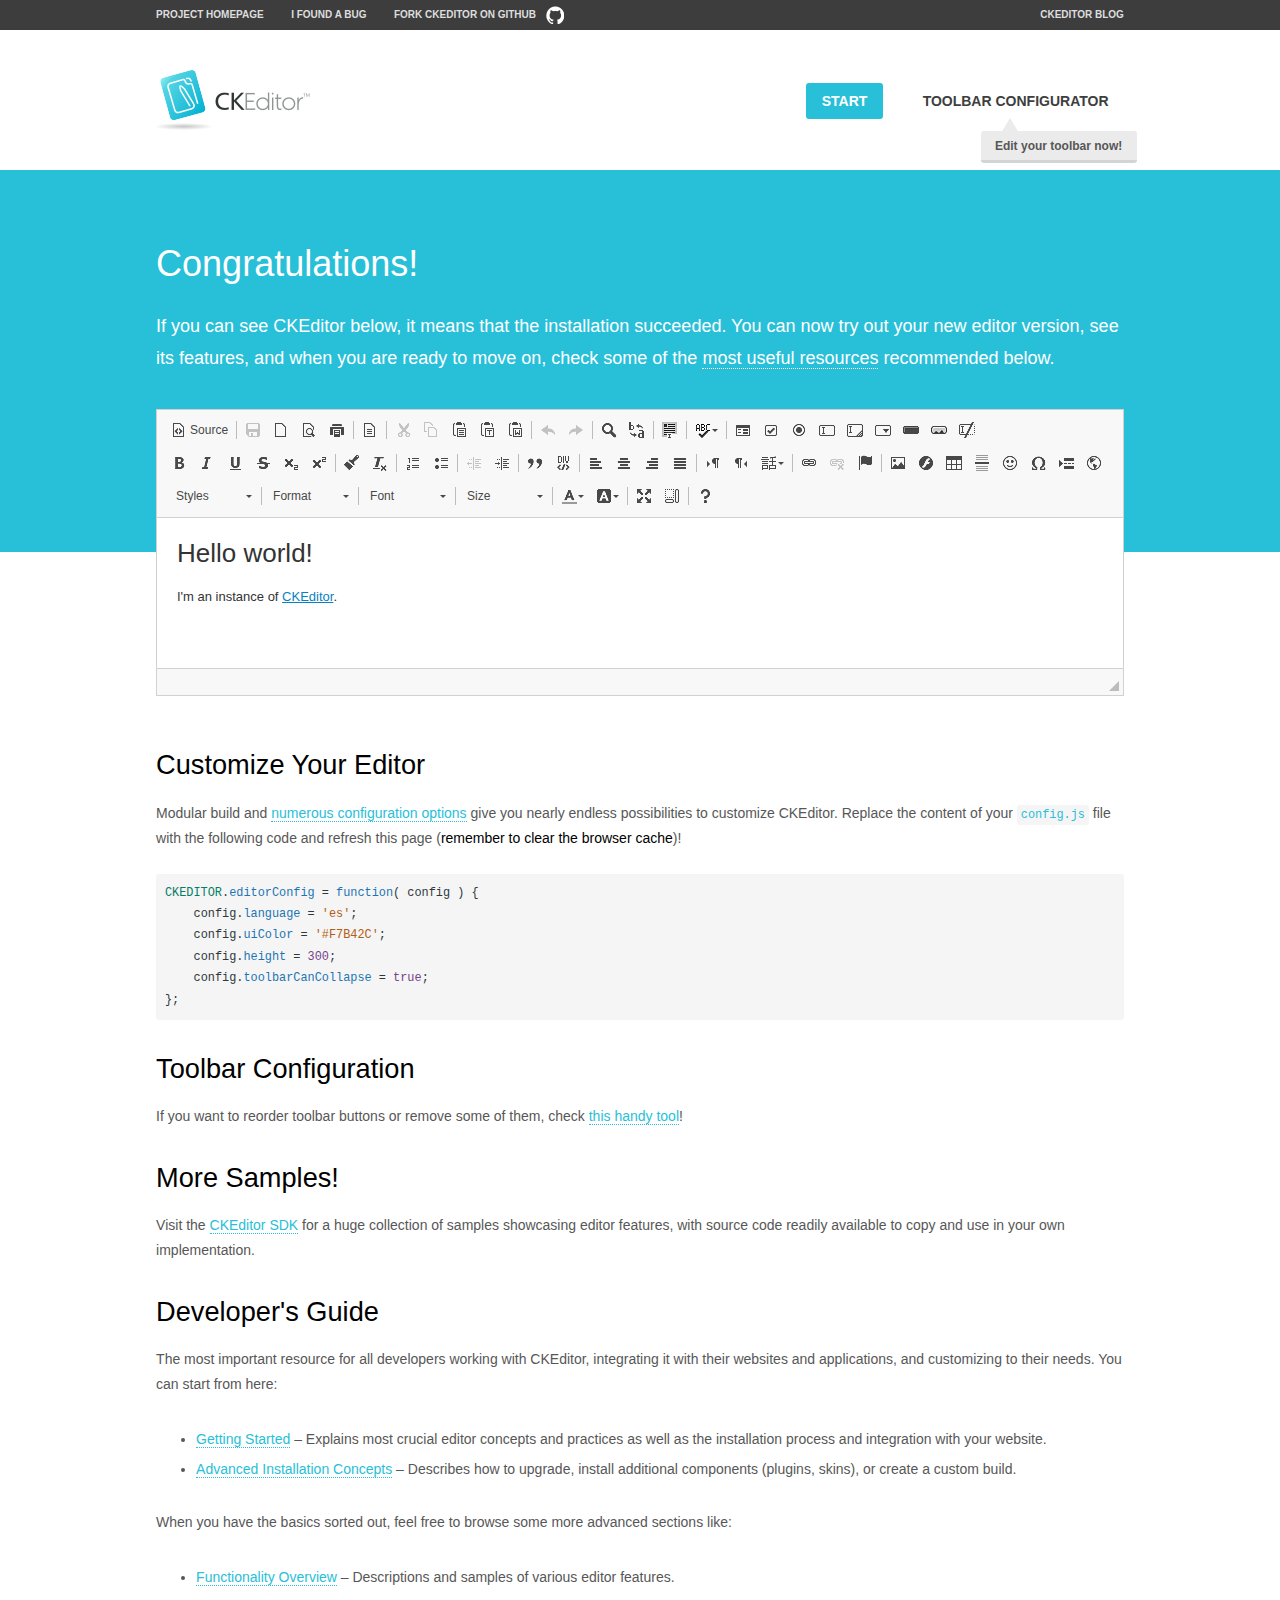
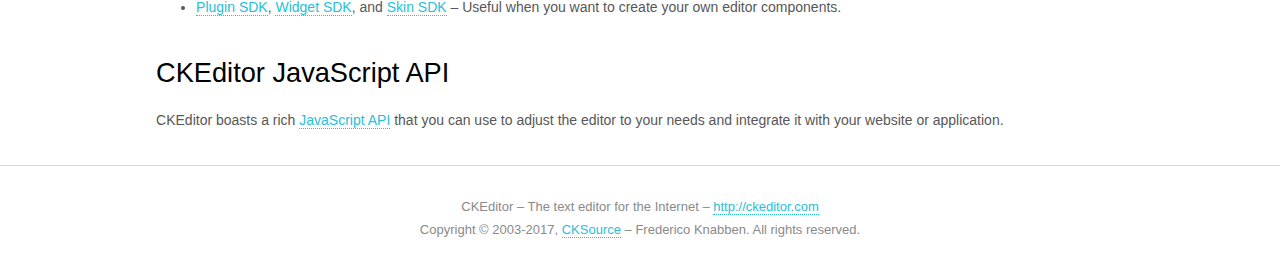
<file: JS/ckeditor/samples/index.html>
<!DOCTYPE html>
<!--
Copyright (c) 2003-2017, CKSource - Frederico Knabben. All rights reserved.
For licensing, see LICENSE.md or http://ckeditor.com/license
-->
<html>
<head>
	<meta charset="utf-8">
	<title>CKEditor Sample</title>
	<script src="../ckeditor.js"></script>
	<script src="js/sample.js"></script>
	<link rel="stylesheet" href="css/samples.css">
	<link rel="stylesheet" href="toolbarconfigurator/lib/codemirror/neo.css">
</head>
<body id="main">

<nav class="navigation-a">
	<div class="grid-container">
		<ul class="navigation-a-left grid-width-70">
			<li><a href="http://ckeditor.com">Project Homepage</a></li>
			<li><a href="https://github.com/ckeditor/ckeditor-dev/issues">I found a bug</a></li>
			<li><a href="http://github.com/ckeditor/ckeditor-dev" class="icon-pos-right icon-navigation-a-github">Fork CKEditor on GitHub</a></li>
		</ul>
		<ul class="navigation-a-right grid-width-30">
			<li><a href="http://ckeditor.com/blog-list">CKEditor Blog</a></li>
		</ul>
	</div>
</nav>

<header class="header-a">
	<div class="grid-container">
		<h1 class="header-a-logo grid-width-30">
			<a href="index.html"><img src="img/logo.png" alt="CKEditor Sample"></a>
		</h1>

		<nav class="navigation-b grid-width-70">
			<ul>
				<li><a href="index.html" class="button-a button-a-background">Start</a></li>
				<li><a href="toolbarconfigurator/index.html" class="button-a">Toolbar configurator <span class="balloon-a balloon-a-nw">Edit your toolbar now!</span></a></li>
			</ul>
		</nav>
	</div>
</header>

<main>
	<div class="adjoined-top">
		<div class="grid-container">
			<div class="content grid-width-100">
				<h1>Congratulations!</h1>
				<p>
					If you can see CKEditor below, it means that the installation succeeded.
					You can now try out your new editor version, see its features, and when you are ready to move on, check some of the <a href="#sample-customize">most useful resources</a> recommended below.
				</p>
			</div>
		</div>
	</div>
	<div class="adjoined-bottom">
		<div class="grid-container">
			<div class="grid-width-100">
				<div id="editor">
					<h1>Hello world!</h1>
					<p>I'm an instance of <a href="http://ckeditor.com">CKEditor</a>.</p>
				</div>
			</div>
		</div>
	</div>

	<div class="grid-container">
		<div class="content grid-width-100">
			<section id="sample-customize">
				<h2>Customize Your Editor</h2>
				<p>Modular build and <a href="http://docs.ckeditor.com/#!/guide/dev_configuration">numerous configuration options</a> give you nearly endless possibilities to customize CKEditor. Replace the content of your <code><a href="../config.js">config.js</a></code> file with the following code and refresh this page (<strong>remember to clear the browser cache</strong>)!</p>
		<pre class="cm-s-neo CodeMirror"><code><span style="padding-right: 0.1px;"><span class="cm-variable">CKEDITOR</span>.<span class="cm-property">editorConfig</span> <span class="cm-operator">=</span> <span class="cm-keyword">function</span>( <span class="cm-def">config</span> ) {</span>
<span style="padding-right: 0.1px;"><span class="cm-tab">	</span><span class="cm-variable-2">config</span>.<span class="cm-property">language</span> <span class="cm-operator">=</span> <span class="cm-string">'es'</span>;</span>
<span style="padding-right: 0.1px;"><span class="cm-tab">	</span><span class="cm-variable-2">config</span>.<span class="cm-property">uiColor</span> <span class="cm-operator">=</span> <span class="cm-string">'#F7B42C'</span>;</span>
<span style="padding-right: 0.1px;"><span class="cm-tab">	</span><span class="cm-variable-2">config</span>.<span class="cm-property">height</span> <span class="cm-operator">=</span> <span class="cm-number">300</span>;</span>
<span style="padding-right: 0.1px;"><span class="cm-tab">	</span><span class="cm-variable-2">config</span>.<span class="cm-property">toolbarCanCollapse</span> <span class="cm-operator">=</span> <span class="cm-atom">true</span>;</span>
<span style="padding-right: 0.1px;">};</span></code></pre>
			</section>

			<section>
				<h2>Toolbar Configuration</h2>
				<p>If you want to reorder toolbar buttons or remove some of them, check <a href="toolbarconfigurator/index.html">this handy tool</a>!</p>
			</section>

			<section>
				<h2>More Samples!</h2>
				<p>Visit the <a href="http://sdk.ckeditor.com">CKEditor SDK</a> for a huge collection of samples showcasing editor features, with source code readily available to copy and use in your own implementation.</p>
			</section>

			<section>
				<h2>Developer's Guide</h2>
				<p>The most important resource for all developers working with CKEditor, integrating it with their websites and applications, and customizing to their needs. You can start from here:</p>
				<ul>
					<li><a href="http://docs.ckeditor.com/#!/guide/dev_installation">Getting Started</a> &ndash; Explains most crucial editor concepts and practices as well as the installation process and integration with your website.</li>
					<li><a href="http://docs.ckeditor.com/#!/guide/dev_advanced_installation">Advanced Installation Concepts</a> &ndash; Describes how to upgrade, install additional components (plugins, skins), or create a custom build.</li>
				</ul>
					<p>When you have the basics sorted out, feel free to browse some more advanced sections like:</p>
				<ul>
					<li><a href="http://docs.ckeditor.com/#!/guide/dev_features">Functionality Overview</a> &ndash; Descriptions and samples of various editor features.</li>
					<li><a href="http://docs.ckeditor.com/#!/guide/plugin_sdk_intro">Plugin SDK</a>, <a href="http://docs.ckeditor.com/#!/guide/widget_sdk_intro">Widget SDK</a>, and <a href="http://docs.ckeditor.com/#!/guide/skin_sdk_intro">Skin SDK</a> &ndash; Useful when you want to create your own editor components.</li>
				</ul>
			</section>

			<section>
				<h2>CKEditor JavaScript API</h2>
				<p>CKEditor boasts a rich <a href="http://docs.ckeditor.com/#!/api">JavaScript API</a> that you can use to adjust the editor to your needs and integrate it with your website or application.</p>
			</section>
		</div>
	</div>
</main>

<footer class="footer-a grid-container">
	<div class="grid-container">
		<p class="grid-width-100">
			CKEditor &ndash; The text editor for the Internet &ndash; <a class="samples" href="http://ckeditor.com/">http://ckeditor.com</a>
		</p>
		<p class="grid-width-100" id="copy">
			Copyright &copy; 2003-2017, <a class="samples" href="http://cksource.com/">CKSource</a> &ndash; Frederico Knabben. All rights reserved.
		</p>
	</div>
</footer>
<script>
	initSample();
</script>

</body>
</html>
</file>
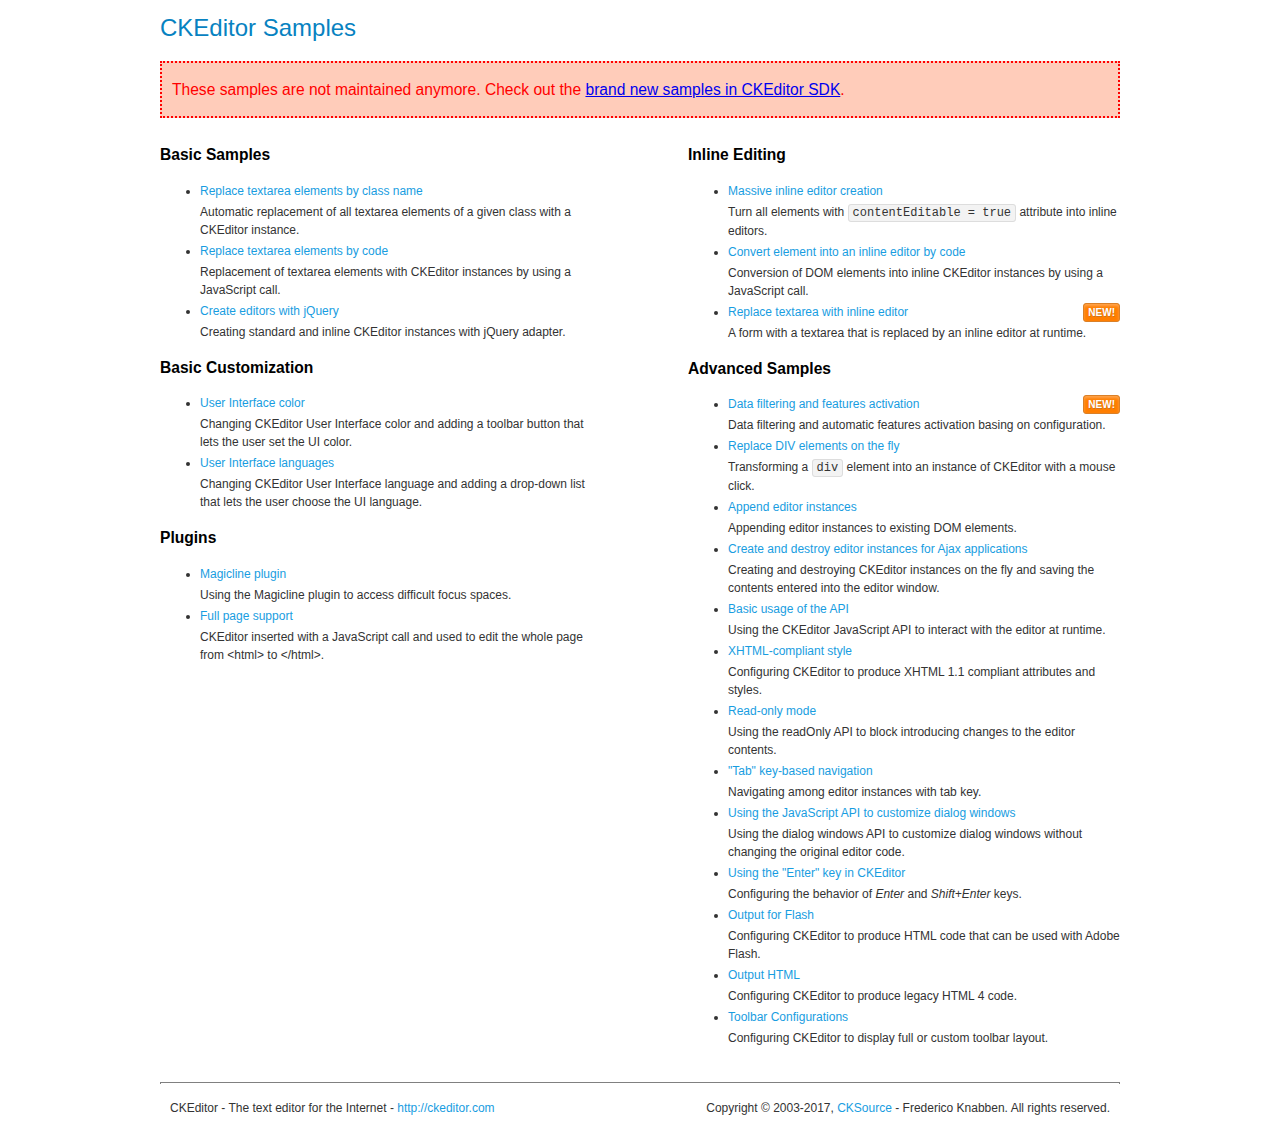
<file: JS/ckeditor/samples/old/index.html>
<!DOCTYPE html>
<!--
Copyright (c) 2003-2017, CKSource - Frederico Knabben. All rights reserved.
For licensing, see LICENSE.md or http://ckeditor.com/license
-->
<html>
<head>
	<meta charset="utf-8">
	<title>CKEditor Samples</title>
	<link rel="stylesheet" href="sample.css">
</head>
<body>
	<h1 class="samples">
		CKEditor Samples
	</h1>
	<div class="warning deprecated">
		These samples are not maintained anymore. Check out the <a href="http://sdk.ckeditor.com/">brand new samples in CKEditor SDK</a>.
	</div>
	<div class="twoColumns">
		<div class="twoColumnsLeft">
			<h2 class="samples">
				Basic Samples
			</h2>
			<dl class="samples">
				<dt><a class="samples" href="replacebyclass.html">Replace textarea elements by class name</a></dt>
				<dd>Automatic replacement of all textarea elements of a given class with a CKEditor instance.</dd>

				<dt><a class="samples" href="replacebycode.html">Replace textarea elements by code</a></dt>
				<dd>Replacement of textarea elements with CKEditor instances by using a JavaScript call.</dd>

				<dt><a class="samples" href="jquery.html">Create editors with jQuery</a></dt>
				<dd>Creating standard and inline CKEditor instances with jQuery adapter.</dd>
			</dl>

			<h2 class="samples">
				Basic Customization
			</h2>
			<dl class="samples">
				<dt><a class="samples" href="uicolor.html">User Interface color</a></dt>
				<dd>Changing CKEditor User Interface color and adding a toolbar button that lets the user set the UI color.</dd>

				<dt><a class="samples" href="uilanguages.html">User Interface languages</a></dt>
				<dd>Changing CKEditor User Interface language and adding a drop-down list that lets the user choose the UI language.</dd>
			</dl>


			<h2 class="samples">Plugins</h2>
<dl class="samples">
<dt><a class="samples" href="magicline/magicline.html">Magicline plugin</a></dt>
<dd>Using the Magicline plugin to access difficult focus spaces.</dd>

<dt><a class="samples" href="wysiwygarea/fullpage.html">Full page support</a></dt>
<dd>CKEditor inserted with a JavaScript call and used to edit the whole page from &lt;html&gt; to &lt;/html&gt;.</dd>
</dl>
		</div>
		<div class="twoColumnsRight">
			<h2 class="samples">
				Inline Editing
			</h2>
			<dl class="samples">
				<dt><a class="samples" href="inlineall.html">Massive inline editor creation</a></dt>
				<dd>Turn all elements with <code>contentEditable = true</code> attribute into inline editors.</dd>

				<dt><a class="samples" href="inlinebycode.html">Convert element into an inline editor by code</a></dt>
				<dd>Conversion of DOM elements into inline CKEditor instances by using a JavaScript call.</dd>

				<dt><a class="samples" href="inlinetextarea.html">Replace textarea with inline editor</a> <span class="new">New!</span></dt>
				<dd>A form with a textarea that is replaced by an inline editor at runtime.</dd>

				
			</dl>

			<h2 class="samples">
				Advanced Samples
			</h2>
			<dl class="samples">
				<dt><a class="samples" href="datafiltering.html">Data filtering and features activation</a> <span class="new">New!</span></dt>
				<dd>Data filtering and automatic features activation basing on configuration.</dd>

				<dt><a class="samples" href="divreplace.html">Replace DIV elements on the fly</a></dt>
				<dd>Transforming a <code>div</code> element into an instance of CKEditor with a mouse click.</dd>

				<dt><a class="samples" href="appendto.html">Append editor instances</a></dt>
				<dd>Appending editor instances to existing DOM elements.</dd>

				<dt><a class="samples" href="ajax.html">Create and destroy editor instances for Ajax applications</a></dt>
				<dd>Creating and destroying CKEditor instances on the fly and saving the contents entered into the editor window.</dd>

				<dt><a class="samples" href="api.html">Basic usage of the API</a></dt>
				<dd>Using the CKEditor JavaScript API to interact with the editor at runtime.</dd>

				<dt><a class="samples" href="xhtmlstyle.html">XHTML-compliant style</a></dt>
				<dd>Configuring CKEditor to produce XHTML 1.1 compliant attributes and styles.</dd>

				<dt><a class="samples" href="readonly.html">Read-only mode</a></dt>
				<dd>Using the readOnly API to block introducing changes to the editor contents.</dd>

				<dt><a class="samples" href="tabindex.html">"Tab" key-based navigation</a></dt>
				<dd>Navigating among editor instances with tab key.</dd>


				
<dt><a class="samples" href="dialog/dialog.html">Using the JavaScript API to customize dialog windows</a></dt>
<dd>Using the dialog windows API to customize dialog windows without changing the original editor code.</dd>

<dt><a class="samples" href="enterkey/enterkey.html">Using the &quot;Enter&quot; key in CKEditor</a></dt>
<dd>Configuring the behavior of <em>Enter</em> and <em>Shift+Enter</em> keys.</dd>

<dt><a class="samples" href="htmlwriter/outputforflash.html">Output for Flash</a></dt>
<dd>Configuring CKEditor to produce HTML code that can be used with Adobe Flash.</dd>

<dt><a class="samples" href="htmlwriter/outputhtml.html">Output HTML</a></dt>
<dd>Configuring CKEditor to produce legacy HTML 4 code.</dd>

<dt><a class="samples" href="toolbar/toolbar.html">Toolbar Configurations</a></dt>
<dd>Configuring CKEditor to display full or custom toolbar layout.</dd>

			</dl>
		</div>
	</div>
	<div id="footer">
		<hr>
		<p>
			CKEditor - The text editor for the Internet - <a class="samples" href="http://ckeditor.com/">http://ckeditor.com</a>
		</p>
		<p id="copy">
			Copyright &copy; 2003-2017, <a class="samples" href="http://cksource.com/">CKSource</a> - Frederico Knabben. All rights reserved.
		</p>
	</div>
</body>
</html>
</file>
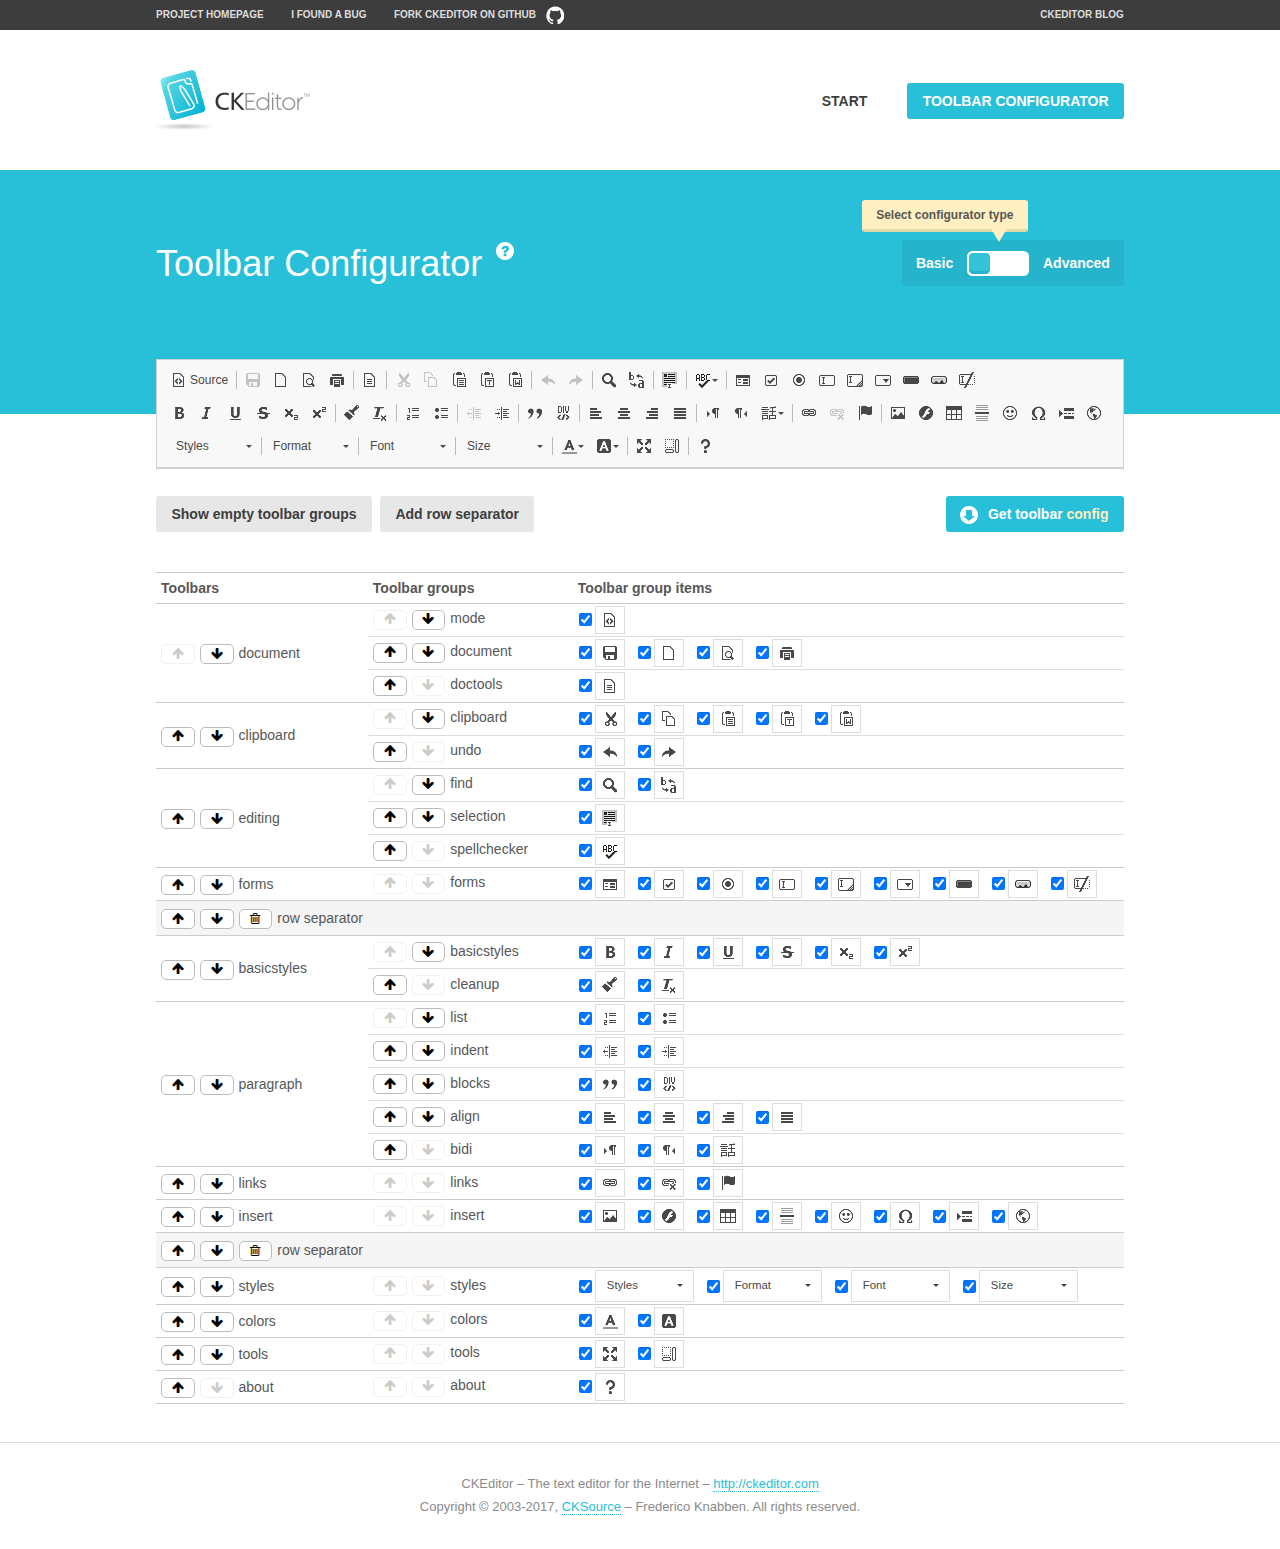
<file: JS/ckeditor/samples/toolbarconfigurator/index.html>
<!DOCTYPE html>
<!--
Copyright (c) 2003-2017, CKSource - Frederico Knabben. All rights reserved.
For licensing, see LICENSE.md or http://ckeditor.com/license
-->
<!--[if IE 8]><html class="ie8"><![endif]-->
<!--[if gt IE 8]><html><![endif]-->
<!--[if !IE]><!--><html><!--<![endif]-->
<head>
	<meta charset="utf-8">
	<title>Toolbar Configurator</title>
	<script src="../../ckeditor.js"></script>
	<script>
		if ( CKEDITOR.env.ie && CKEDITOR.env.version < 9 )
			CKEDITOR.tools.enableHtml5Elements( document );
	</script>
	<link rel="stylesheet" href="lib/codemirror/codemirror.css">
	<link rel="stylesheet" href="lib/codemirror/show-hint.css">
	<link rel="stylesheet" href="lib/codemirror/neo.css">
	<link rel="stylesheet" href="css/fontello.css">
	<link rel="stylesheet" href="../css/samples.css">
</head>
<body id="toolbar">

<nav class="navigation-a">
	<div class="grid-container">
		<ul class="navigation-a-left grid-width-70">
			<li><a href="http://ckeditor.com">Project Homepage</a></li>
			<li><a href="https://github.com/ckeditor/ckeditor-dev/issues">I found a bug</a></li>
			<li><a href="http://github.com/ckeditor/ckeditor-dev" class="icon-pos-right icon-navigation-a-github">Fork CKEditor on GitHub</a></li>
		</ul>
		<ul class="navigation-a-right grid-width-30">
			<li><a href="http://ckeditor.com/blog-list">CKEditor Blog</a></li>
		</ul>
	</div>
</nav>

<header class="header-a">
	<div class="grid-container">
		<h1 class="header-a-logo grid-width-30">
			<a href="../index.html"><img src="../img/logo.png" alt="CKEditor Logo"></a>
		</h1>
		<nav class="navigation-b grid-width-70">
			<ul>
				<li><a href="../index.html"  class="button-a">Start</a></li>
				<li><a href="index.html"  class="button-a button-a-background">Toolbar configurator</a></li>
			</ul>
		</nav>
	</div>
</header>

<main>
	<div class="adjoined-top">
		<div class="grid-container">
			<div class="content grid-width-100">
				<div class="grid-container-nested">
					<h1 class="grid-width-60">
						Toolbar Configurator
						<a href="#help-content" type="button" title="Configurator help" id="help" class="button-a button-a-background button-a-no-text icon-pos-left icon-question-mark">Help</a>
					</h1>

					<div class="grid-width-40 grid-switch-magic">
						<div class="switch">
							<span class="balloon-a balloon-a-se">Select configurator type</span>
							<input type="radio" name="radio" data-num="1" id="radio-basic" />
							<input type="radio" name="radio" data-num="2" id="radio-advanced" />
							<label data-for="1" for="radio-basic">Basic</label>
							<span class="switch-inner">
								<span class="handler"></span>
							</span>
							<label data-for="2" for="radio-advanced">Advanced</label>
						</div>
					</div>
				</div>
			</div>
		</div>
	</div>
	<div class="adjoined-bottom">
		<div class="grid-container">
			<div class="grid-width-100">
				<div class="editors-container">
					<div id="editor-basic"></div>
					<div id="editor-advanced"></div>
				</div>
			</div>
		</div>
	</div>

	<div class="grid-container configurator">
		<div class="content grid-width-100">
			<div class="configurator">
				<div>
					<div id="toolbarModifierWrapper"></div>
				</div>
			</div>
		</div>
	</div>

	<div id="help-content">
		<div class="grid-container">
			<div class="grid-width-100">
				<h2>What Am I Doing Here?</h2>

				<div class="grid-container grid-container-nested">
					<div class="basic">
						<div class="grid-width-50">
							<p>Arrange <a href="http://docs.ckeditor.com/#!/api/CKEDITOR.config-cfg-toolbarGroups">toolbar groups</a>, toggle <a href="http://docs.ckeditor.com/#!/api/CKEDITOR.config-cfg-removeButtons">button visibility</a> according to your needs and get your toolbar configuration.</p>
							<p>You can replace the content of the <a href="../../config.js"><code>config.js</code></a> file with the generated configuration. If you already set some configuration options you will need to merge both configurations.</p>
						</div>
						<div class="grid-width-50">
							<p>Read more about different ways of <a href="http://docs.ckeditor.com/#!/guide/dev_configuration">setting configuration</a> and do not forget about <strong>clearing browser cache</strong>.</p>
							<p>Arranging toolbar groups is the recommended way of configuring the toolbar, but if you need more freedom you can use the <a href="#advanced">advanced configurator</a>.</p>
						</div>
					</div>
					<div class="advanced" style="display: none;">
						<div class="grid-width-50">
							<p>With this code editor you can edit your <a href="http://docs.ckeditor.com/#!/api/CKEDITOR.config-cfg-toolbar">toolbar configuration</a> live.</p>
							<p>You can replace the content of the <a href="../../config.js"><code>config.js</code></a> file with the generated configuration. If you already set some configuration options you will need to merge both configurations.</p>
						</div>
						<div class="grid-width-50">
							<p>Read more about different ways of <a href="http://docs.ckeditor.com/#!/guide/dev_configuration">setting configuration</a> and do not forget about <strong>clearing browser cache</strong>.</p>
						</div>
					</div>
				</div>

				<p class="grid-container grid-container-nested">
					<button type="button" class="help-content-close grid-width-100 button-a button-a-background">Got it. Let's play!</button>
				</p>
			</div>
		</div>
	</div>
</main>

<footer class="footer-a grid-container">
	<p class="grid-width-100">
		CKEditor &ndash; The text editor for the Internet &ndash; <a class="samples" href="http://ckeditor.com/">http://ckeditor.com</a>
	</p>
	<p class="grid-width-100" id="copy">
		Copyright &copy; 2003-2017, <a class="samples" href="http://cksource.com/">CKSource</a> &ndash; Frederico Knabben. All rights reserved.
	</p>
</footer>

<script src="lib/codemirror/codemirror.js"></script>
<script src="lib/codemirror/javascript.js"></script>
<script src="lib/codemirror/show-hint.js"></script>

<script src="js/fulltoolbareditor.js"></script>
<script src="js/abstracttoolbarmodifier.js"></script>
<script src="js/toolbarmodifier.js"></script>
<script src="js/toolbartextmodifier.js"></script>
<script src="../js/sf.js"></script>

<script>
	( function() {
		'use strict';

		var mode = ( window.location.hash.substr( 1 ) === 'advanced' ) ? 'advanced' : 'basic',
			configuratorSection = CKEDITOR.document.findOne( 'main > .grid-container.configurator' ),
			basicInstruction = CKEDITOR.document.findOne( '#help-content .basic' ),
			advancedInstruction = CKEDITOR.document.findOne( '#help-content .advanced' ),

			// Configurator mode switcher.
			modeSwitchBasic = CKEDITOR.document.getById( 'radio-basic' ),
			modeSwitchAdvanced = CKEDITOR.document.getById( 'radio-advanced' );

		// Initial setup
		function updateSwitcher() {
			if ( mode === 'advanced' ) {
				modeSwitchAdvanced.$.checked = true;
			} else {
				modeSwitchBasic.$.checked = true;
			}
		}

		updateSwitcher();

		CKEDITOR.document.getWindow().on( 'hashchange', function( e ) {
			var hash = window.location.hash.substr( 1 );
			if ( !( hash === 'advanced' || hash === 'basic' ) ) {
				return;
			}
			mode = hash;
			onToolbarsDone( mode );
		} );

		CKEDITOR.document.getWindow().on( 'resize', function() {
			updateToolbar( ( mode === 'basic' ? toolbarModifier : toolbarTextModifier )[ 'editorInstance' ] );
		} );

		function onRefresh( modifier ) {
			modifier = modifier || this;

			if ( mode === 'basic' && modifier instanceof ToolbarConfigurator.ToolbarTextModifier ) {
				return;
			}

			// CodeMirror container becomes visible, so we need to refresh and to avoid rendering problems.
			if ( mode === 'advanced' && modifier instanceof ToolbarConfigurator.ToolbarTextModifier ) {
				modifier.codeContainer.refresh();
			}

			updateToolbar( modifier.editorInstance );
		}

		function updateToolbar( editor ) {
			var editorContainer = editor.container;

			// Not always editor is loaded.
			if ( !editorContainer ) {
				return;
			}

			var displayStyle = editorContainer.getStyle( 'display' );

			editorContainer.setStyle( 'display', 'block' );

			var newHeight = editorContainer.getSize( 'height' );

			var newMarginTop = parseInt( editorContainer.getComputedStyle( 'margin-top' ), 10 );
			newMarginTop = ( isNaN( newMarginTop ) ? 0 : Number( newMarginTop ) );

			var newMarginBottom = parseInt( editorContainer.getComputedStyle( 'margin-bottom' ), 10 );
			newMarginBottom = ( isNaN( newMarginBottom ) ? 0 : Number( newMarginBottom ) );

			var result = newHeight + newMarginTop + newMarginBottom;

			editorContainer.setStyle( 'display', displayStyle );

			editor.container.getAscendant( 'div' ).setStyle( 'height', result + 'px' );
		}

		var toolbarModifier = new ToolbarConfigurator.ToolbarModifier( 'editor-basic' );

		var done = 0;
		toolbarModifier.init( onToolbarInit );
		toolbarModifier.onRefresh = onRefresh;

		CKEDITOR.document.getById( 'toolbarModifierWrapper' ).append( toolbarModifier.mainContainer );

		var toolbarTextModifier = new ToolbarConfigurator.ToolbarTextModifier( 'editor-advanced' );
		toolbarTextModifier.init( onToolbarInit );
		toolbarTextModifier.onRefresh = onRefresh;

		function onToolbarInit() {
			if ( ++done === 2 ) {
				onToolbarsDone();

				positionSticky.watch( CKEDITOR.document.findOne( '.toolbar' ), function() {
					return mode === 'advanced';
				} );
			}
		}

		function onToolbarsDone() {
			if ( mode === 'basic' ) {
				toggleModeBasic( false );
			} else {
				toggleModeAdvanced( false );
			}

			updateSwitcher();

			setTimeout( function() {
				CKEDITOR.document.findOne( '.editors-container' ).addClass( 'active' );
				CKEDITOR.document.findOne( '#toolbarModifierWrapper' ).addClass( 'active' );
			}, 200 );
		}

		CKEDITOR.document.getById( 'toolbarModifierWrapper' ).append( toolbarTextModifier.mainContainer );

		function toogleModeSwitch( onElement, offElement, onModifier, offModifier ) {
			onElement.addClass( 'fancy-button-active' );
			offElement.removeClass( 'fancy-button-active' );

			onModifier.showUI();
			offModifier.hideUI();
		}

		function toggleModeBasic( callOnRefresh ) {
			callOnRefresh = ( callOnRefresh !== false );
			mode = 'basic';
			window.location.hash = '#basic';
			toogleModeSwitch( modeSwitchBasic, modeSwitchAdvanced, toolbarModifier, toolbarTextModifier );

			configuratorSection.removeClass( 'freed-width' );
			basicInstruction.show();
			advancedInstruction.hide();

			callOnRefresh && onRefresh( toolbarModifier );
		}

		function toggleModeAdvanced( callOnRefresh ) {
			callOnRefresh = ( callOnRefresh !== false );
			mode = 'advanced';
			window.location.hash = '#advanced';
			toogleModeSwitch( modeSwitchAdvanced, modeSwitchBasic, toolbarTextModifier, toolbarModifier );

			configuratorSection.addClass( 'freed-width' );
			advancedInstruction.show();
			basicInstruction.hide();

			callOnRefresh && onRefresh( toolbarTextModifier );
		}

		modeSwitchBasic.on( 'click', toggleModeBasic );
		modeSwitchAdvanced.on( 'click', toggleModeAdvanced );

		//
		// Position:sticky for the toolbar.
		//

		// Will make elements behave like they were styled with position:sticky.
		var positionSticky = {
			// Store object: {
			// 		element: CKEDITOR.dom.element, // Element which will float.
			// 		placeholder: CKEDITOR.dom.element, // Placeholder which is place to prevent page bounce.
			// 		isFixed: boolean // Whether element float now.
			// }
			watched: [],

			active: [],

			staticContainer: null,

			init: function() {
				var element = CKEDITOR.dom.element.createFromHtml(
					'<div class="staticContainer">' +
						'<div class="grid-container" >' +
							'<div class="grid-width-100">' +
								'<div class="inner"></div>' +
							'</div>' +
						'</div>' +
					'</div>' );

				this.staticContainer = element.findOne( '.inner' );

				CKEDITOR.document.getBody().append( element );
			},

			watch: function( element, preventFunc ) {
				this.watched.push( {
					element: element,
					placeholder: new CKEDITOR.dom.element( 'div' ),
					isFixed: false,
					preventFunc: preventFunc
				} );
			},

			checkAll: function() {
				for ( var i = 0; i < this.watched.length; i++ ) {
					this.check( this.watched[ i ] );
				}
			},

			check: function( element ) {
				var isFixed = element.isFixed;
				var shouldBeFixed = this.shouldBeFixed( element );

				// Nothing to be done.
				if ( isFixed === shouldBeFixed ) {
					return;
				}

				var placeholder = element.placeholder;

				if ( isFixed ) {
					// Unfixing.

					element.element.insertBefore( placeholder );
					placeholder.remove();

					element.element.removeStyle( 'margin' );

					this.active.splice( CKEDITOR.tools.indexOf( this.active, element ), 1 );

				} else {
					// Fixing.
					placeholder.setStyle( 'width', element.element.getSize( 'width' ) + 'px' );
					placeholder.setStyle( 'height', element.element.getSize( 'height' ) + 'px' );
					placeholder.setStyle( 'margin-bottom', element.element.getComputedStyle( 'margin-bottom' ) );
					placeholder.setStyle( 'display', element.element.getComputedStyle( 'display' ) );
					placeholder.insertAfter( element.element );

					this.staticContainer.append( element.element );

					this.active.push( element );
				}

				element.isFixed = !element.isFixed;
			},

			shouldBeFixed: function( element ) {
				if ( element.preventFunc && element.preventFunc() ) {
					return false;
				}

				// If element is already fixed we are checking it's placeholder.
				var related = ( element.isFixed ? element.placeholder : element.element ),
					clientRect = related.$.getBoundingClientRect(),
					staticHeight = this.staticContainer.getSize('height' ),
					elemHeight = element.element.getSize( 'height' );

				if ( element.isFixed ) {
					return ( clientRect.top + elemHeight < staticHeight );
				} else {
					return ( clientRect.top < staticHeight );
				}
			}
		};

		positionSticky.init();

		CKEDITOR.document.getWindow().on( 'scroll',
			new CKEDITOR.tools.eventsBuffer( 100, positionSticky.checkAll, positionSticky ).input
		);

		// Make the toolbar sticky.
		positionSticky.watch( CKEDITOR.document.findOne( '.editors-container' ) );

		// Help button and help-content.
		( function() {
			var helpButton = CKEDITOR.document.getById( 'help' ),
				helpContent = CKEDITOR.document.getById( 'help-content' );

			// Don't show help button on IE8 because it's unsupported by Pico Modal.
			if ( CKEDITOR.env.ie && CKEDITOR.env.version == 8 ) {
				helpButton.hide();
			} else {
				// Display help modal when the button is clicked.
				helpButton.on( 'click', function( evt ) {
					SF.modal( {
						// Clone modal content from DOM.
						content: helpContent.getHtml(),

						afterCreate: function( modal ) {
							// Enable modal content button to close the modal.
							new CKEDITOR.dom.element( modal.modalElem() ).findOne( '.help-content-close' ).once( 'click', modal.close );
						}
					} ).show();
				} );
			}
		} )();
	} )();
</script>
</body>
</html>
</file>
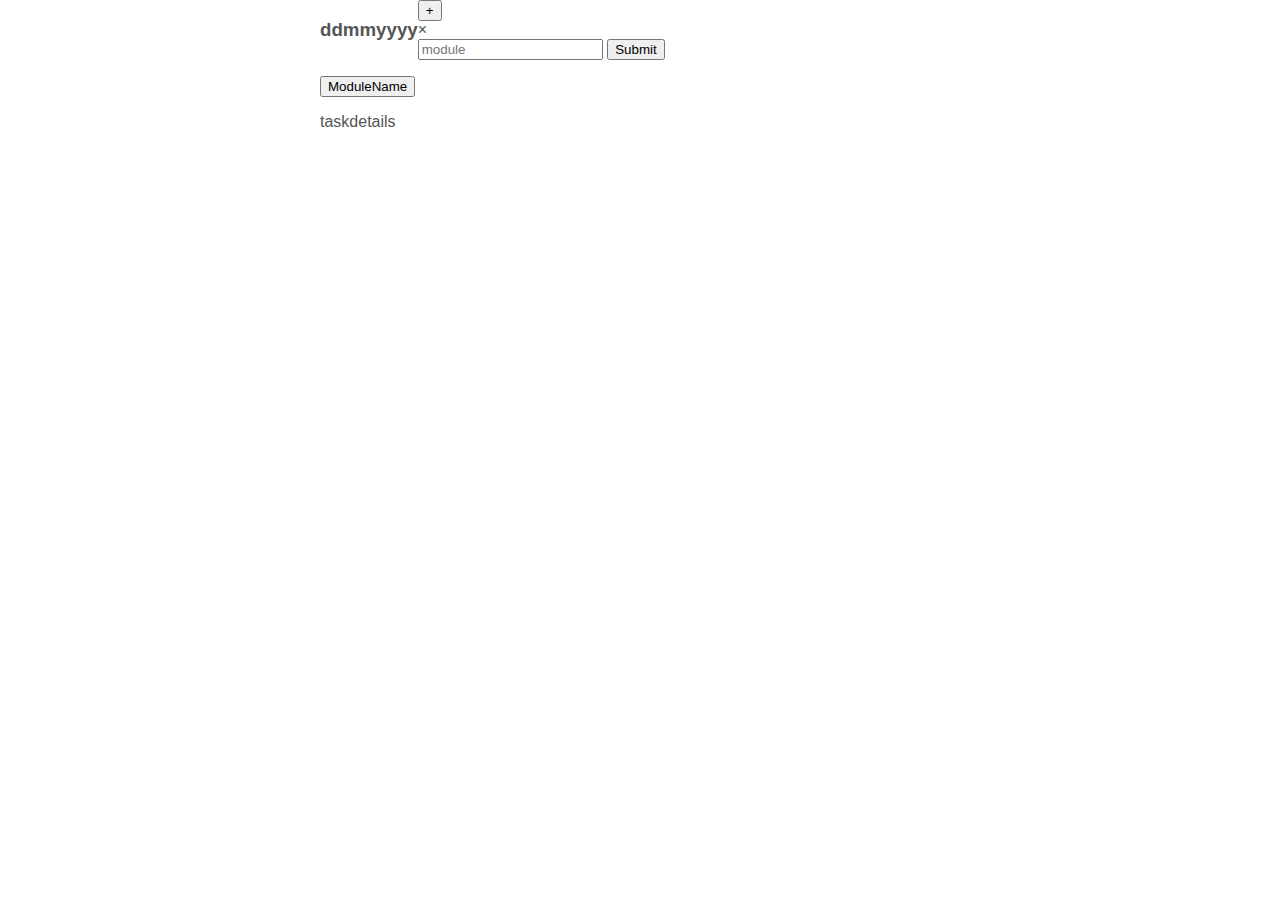
<file: test.html>
<html>
<head> 
    <link rel="stylesheet" type="text/css" href="CSS/test.css" />
</head>
<body>
    <div class="taskcontent">
        <div class="taskhead">
            <h3 style="float:left;">ddmmyyyy</h3>
            <button class="addbtn" id="addbtn">+</button>
            <div id="myModal" class="modal">

              <!-- Modal content -->
            <div class="modal-content">
                <span class="close">&times;</span>
                <form>
                <input type="text" placeholder="module" name="module" />
                    <input type="submit" name="Submit" />
                </form>
              </div>

            </div>
            <script>
            // Get the modal
            var modal = document.getElementById('myModal');

            // Get the button that opens the modal
            var btn = document.getElementById("addbtn");

            // Get the <span> element that closes the modal
            var span = document.getElementsByClassName("close")[0];

            // When the user clicks on the button, open the modal
            btn.onclick = function() {
                modal.style.display = "block";
            }

            // When the user clicks on <span> (x), close the modal
            span.onclick = function() {
                modal.style.display = "none";
            }

            // When the user clicks anywhere outside of the modal, close it
            window.onclick = function(event) {
                if (event.target == modal) {
                    modal.style.display = "none";
                }
            }
            </script>
        </div>
        <div class="tasktodo">
             <button class="accordion">ModuleName</button>
                <div class="panel">
                  <p>taskdetails</p>
              </div> 
        </div>
    </div>
    <script>
    var acc = document.getElementsByClassName("accordion");
    var i;

    for (i = 0; i < acc.length; i++) {
        acc[i].onclick = function(){
            this.classList.toggle("active");
            var panel = this.nextElementSibling;
            if (panel.style.display === "block") {
                panel.style.display = "none";
            } else {
                panel.style.display = "block";
            }
        }
    }
    </script>
</body>
</html>
</file>
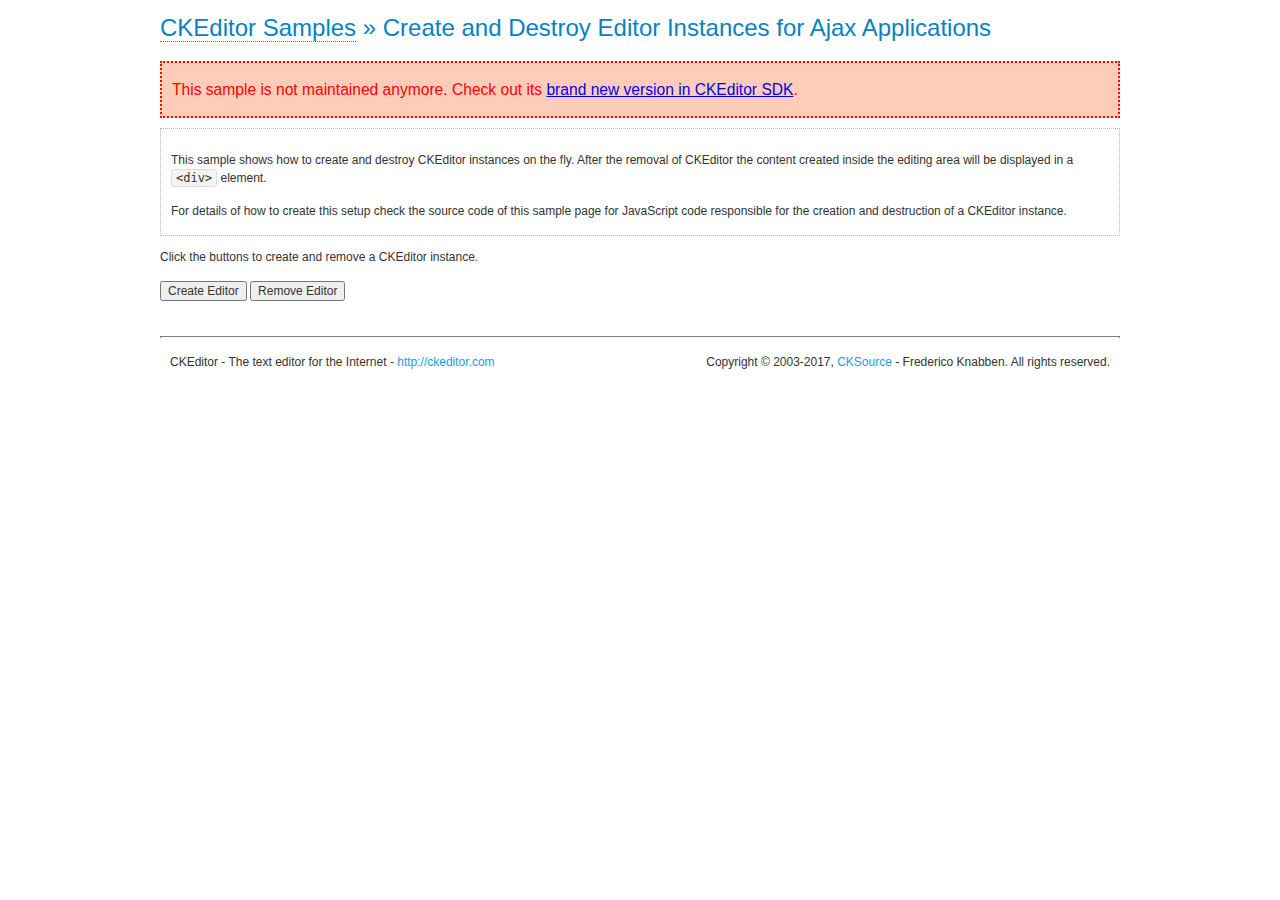
<file: JS/ckeditor/samples/old/ajax.html>
<!DOCTYPE html>
<!--
Copyright (c) 2003-2017, CKSource - Frederico Knabben. All rights reserved.
For licensing, see LICENSE.md or http://ckeditor.com/license
-->
<html>
<head>
	<meta charset="utf-8">
	<title>Ajax &mdash; CKEditor Sample</title>
	<script src="../../ckeditor.js"></script>
	<link rel="stylesheet" href="sample.css">
	<script>

		var editor, html = '';

		function createEditor() {
			if ( editor )
				return;

			// Create a new editor inside the <div id="editor">, setting its value to html
			var config = {};
			editor = CKEDITOR.appendTo( 'editor', config, html );
		}

		function removeEditor() {
			if ( !editor )
				return;

			// Retrieve the editor contents. In an Ajax application, this data would be
			// sent to the server or used in any other way.
			document.getElementById( 'editorcontents' ).innerHTML = html = editor.getData();
			document.getElementById( 'contents' ).style.display = '';

			// Destroy the editor.
			editor.destroy();
			editor = null;
		}

	</script>
</head>
<body>
	<h1 class="samples">
		<a href="index.html">CKEditor Samples</a> &raquo; Create and Destroy Editor Instances for Ajax Applications
	</h1>
	<div class="warning deprecated">
		This sample is not maintained anymore. Check out its <a href="http://sdk.ckeditor.com/samples/saveajax.html">brand new version in CKEditor SDK</a>.
	</div>
	<div class="description">
		<p>
			This sample shows how to create and destroy CKEditor instances on the fly. After the removal of CKEditor the content created inside the editing
			area will be displayed in a <code>&lt;div&gt;</code> element.
		</p>
		<p>
			For details of how to create this setup check the source code of this sample page
			for JavaScript code responsible for the creation and destruction of a CKEditor instance.
		</p>
	</div>
	<p>Click the buttons to create and remove a CKEditor instance.</p>
	<p>
		<input onclick="createEditor();" type="button" value="Create Editor">
		<input onclick="removeEditor();" type="button" value="Remove Editor">
	</p>
	<!-- This div will hold the editor. -->
	<div id="editor">
	</div>
	<div id="contents" style="display: none">
		<p>
			Edited Contents:
		</p>
		<!-- This div will be used to display the editor contents. -->
		<div id="editorcontents">
		</div>
	</div>
	<div id="footer">
		<hr>
		<p>
			CKEditor - The text editor for the Internet - <a class="samples" href="http://ckeditor.com/">http://ckeditor.com</a>
		</p>
		<p id="copy">
			Copyright &copy; 2003-2017, <a class="samples" href="http://cksource.com/">CKSource</a> - Frederico
			Knabben. All rights reserved.
		</p>
	</div>
</body>
</html>
</file>
<file: JS/ckeditor/samples/css/samples.css>
/**
 * @license Copyright (c) 2003-2017, CKSource - Frederico Knabben. All rights reserved.
 * For licensing, see LICENSE.md or http://ckeditor.com/license
 */
@media (max-width: 900px) {
  .global-is-mobile-hidden {
    display: none !important;
  }
}
article,
aside,
details,
figcaption,
figure,
footer,
header,
hgroup,
main,
menu,
nav,
section {
  display: block;
}
body,
html {
  margin: 0;
  padding: 0;
  font: 16px / 1.8 Arial, 'Helvetica Neue', Helvetica, sans-serif;
  font-weight: 300;
  color: #575757;
}
.grid-width-10 {
  width: 10%;
}
.grid-width-20 {
  width: 20%;
}
.grid-width-30 {
  width: 30%;
}
.grid-width-40 {
  width: 40%;
}
.grid-width-50 {
  width: 50%;
}
.grid-width-60 {
  width: 60%;
}
.grid-width-70 {
  width: 70%;
}
.grid-width-80 {
  width: 80%;
}
.grid-width-90 {
  width: 90%;
}
.grid-width-100 {
  width: 100%;
}
@media (max-width: 900px) {
  .grid-width-10,
  .grid-width-20,
  .grid-width-30,
  .grid-width-40,
  .grid-width-50,
  .grid-width-60,
  .grid-width-70,
  .grid-width-80,
  .grid-width-90,
  .grid-width-100 {
    width: 100%;
  }
}
*[class*="grid-width"] {
  -webkit-box-sizing: border-box;
  -moz-box-sizing: border-box;
  box-sizing: border-box;
  padding-left: 4%;
  padding-right: 4%;
  float: left;
}
*[class*="grid-width"]:after,
.grid-container:after,
*[class*="grid-width"]:before,
.grid-container:before {
  content: '';
  display: block;
  overflow: hidden;
  visibility: hidden;
  font-size: 0;
  line-height: 0;
  width: 0;
  height: 0;
}
*[class*="grid-width"]:after,
.grid-container:after {
  clear: both;
}
.grid-container {
  -webkit-box-sizing: border-box;
  -moz-box-sizing: border-box;
  box-sizing: border-box;
  margin-left: auto;
  margin-right: auto;
}
.grid-container-nested *[class*="grid-width"]:first-child {
  padding-left: 0;
}
.grid-container-nested *[class*="grid-width"]:last-child {
  padding-right: 0;
}
@media (max-width: 900px) {
  .grid-container-nested *[class*="grid-width"]:first-child {
    padding-left: 4%;
  }
  .grid-container-nested *[class*="grid-width"]:last-child {
    padding-right: 4%;
  }
}
.header-a {
  min-height: 140px;
  overflow: hidden;
}
.header-a .header-a-logo {
  margin: 40px 0 0;
}
@media (max-width: 900px) {
  .header-a .header-a-logo {
    text-align: center;
  }
}
.header-a .header-a-logo img {
  border: transparent;
}
.navigation-a {
  height: 30px;
  background: #3D3D3D;
  position: absolute;
  left: 0;
  right: 0;
  top: 0;
  padding: 0;
  overflow: hidden;
}
@media (max-width: 900px) {
  .navigation-a {
    text-align: center;
  }
}
.navigation-a ul {
  list-style: none;
  margin: 0;
  overflow: hidden;
}
.navigation-a ul li,
.navigation-a ul li a {
  display: inline-block;
}
@media (max-width: 900px) {
  .navigation-a ul {
    width: auto;
    text-overflow: ellipsis;
    white-space: nowrap;
    display: inline-block;
    float: none;
  }
  .navigation-a ul:before,
  .navigation-a ul:after {
    display: none;
  }
}
.navigation-a ul.navigation-a-left {
  text-align: left;
}
@media (max-width: 900px) {
  .navigation-a ul.navigation-a-left {
    padding-right: 0;
  }
}
.navigation-a ul.navigation-a-right {
  text-align: right;
}
@media (max-width: 900px) {
  .navigation-a ul.navigation-a-right {
    padding-left: 23px;
  }
}
.navigation-a ul li + li {
  margin-left: 23px;
}
.navigation-a ul li a {
  font-size: 10px;
  font-size: 0.625rem;
  line-height: 18px;
  line-height: 1.13rem;
  line-height: 30px;
  float: left;
  color: #ddd;
  font-weight: bold;
  text-decoration: none;
  text-transform: uppercase;
}
.navigation-a ul li a:hover {
  cursor: pointer;
  color: #fff;
}
.icon-navigation-a-github:before,
.icon-navigation-a-github:after {
  background-image: url("[data-uri]");
}
.navigation-b {
  text-align: right;
  margin: 52px 0 0;
  overflow: visible;
}
@media (max-width: 900px) {
  .navigation-b {
    text-align: center;
    margin-top: 20px;
    padding: 0;
  }
}
.navigation-b ul {
  padding: 0;
  list-style: none;
  margin: 0;
  overflow: visible;
}
.navigation-b ul li,
.navigation-b ul li a {
  display: inline-block;
}
@media (max-width: 900px) {
  .navigation-b ul {
    display: table;
    width: 100%;
    padding-bottom: 1.5em;
  }
}
@media (max-width: 900px) {
  .navigation-b ul li {
    display: table-row;
  }
}
.navigation-b ul li + li {
  margin-left: 20px;
}
@media (max-width: 900px) {
  .navigation-b ul li + li {
    margin-left: 0;
  }
}
.navigation-b ul li a {
  -webkit-box-sizing: border-box;
  -moz-box-sizing: border-box;
  box-sizing: border-box;
  text-transform: uppercase;
  text-decoration: none;
  outline: none;
}
@media (max-width: 900px) {
  .navigation-b ul li a {
    width: 100%;
    -webkit-border-radius: 0;
    -webkit-background-clip: padding-box;
    -moz-border-radius: 0;
    -moz-background-clip: padding;
    border-radius: 0;
    background-clip: padding-box;
  }
}
.footer-a {
  font-size: 13px;
  font-size: 0.8125rem;
  line-height: 23.4px;
  line-height: 1.46rem;
  padding-top: 2.25em;
  padding-bottom: 2.25em;
  overflow: hidden;
  color: #8a8a8a;
}
.footer-a a {
  color: #27C0D8;
  text-decoration: none;
  border-bottom: 1px dotted #27C0D8;
}
.footer-a a:hover {
  color: #23adc2;
}
.footer-a p {
  margin: 0;
  display: inline-block;
  text-align: center;
}
.content {
  font-size: 14px;
  font-size: 0.875rem;
  line-height: 25.2px;
  line-height: 1.57rem;
  overflow: hidden;
  padding-top: 1.5em;
  padding-bottom: 1.5em;
}
.content p {
  margin: 0.75em 0;
}
.content ul,
.content ol,
.content pre,
.content blockquote,
.content textarea:not([class^="cke"]),
.content .cke {
  margin: 1.875em 0;
}
.content code,
.content kbd {
  -webkit-border-radius: 3px;
  -webkit-background-clip: padding-box;
  -moz-border-radius: 3px;
  -moz-background-clip: padding;
  border-radius: 3px;
  background-clip: padding-box;
  padding: 3px 4px;
}
.content pre,
.content code,
.content kbd,
.content blockquote {
  background: #f5f5f5;
}
.content blockquote,
.content pre {
  background: none;
  border-left: 4px solid #27C0D8;
  padding: 1.5em 2.25em;
}
.content p a,
.content ul a,
.content ol a,
.content blockquote a,
.content h1 a,
.content h2 a,
.content h3 a,
.content h4 a,
.content h5 a {
  color: #27C0D8;
  text-decoration: none;
  border-bottom: 1px dotted #27C0D8;
}
.content p a:hover,
.content ul a:hover,
.content ol a:hover,
.content blockquote a:hover,
.content h1 a:hover,
.content h2 a:hover,
.content h3 a:hover,
.content h4 a:hover,
.content h5 a:hover {
  color: #23adc2;
}
.content h1,
.content h2,
.content h3,
.content h4,
.content h5 {
  color: #000;
  font-weight: 100;
}
.content h1 code,
.content h2 code,
.content h3 code,
.content h4 code,
.content h5 code,
.content h1 kbd,
.content h2 kbd,
.content h3 kbd,
.content h4 kbd,
.content h5 kbd {
  font-size: inherit;
}
.content h1 a.content-heading-anchor,
.content h2 a.content-heading-anchor,
.content h3 a.content-heading-anchor,
.content h4 a.content-heading-anchor,
.content h5 a.content-heading-anchor {
  font-weight: 100;
  vertical-align: middle;
  opacity: 0;
  border: 0;
}
.content h1:hover a.content-heading-anchor,
.content h2:hover a.content-heading-anchor,
.content h3:hover a.content-heading-anchor,
.content h4:hover a.content-heading-anchor,
.content h5:hover a.content-heading-anchor {
  opacity: 1;
}
.content h1:target a,
.content h2:target a,
.content h3:target a,
.content h4:target a,
.content h5:target a {
  -webkit-animation: targetLinkOpacity 0.5s linear alternate;
  -moz-animation: targetLinkOpacity 0.5s linear alternate;
  -o-animation: targetLinkOpacity 0.5s linear alternate;
  animation: targetLinkOpacity 0.5s linear alternate;
  opacity: 1;
}
.content input,
.content select,
.content textarea:not([class^="cke"]) {
  -webkit-border-radius: 3px;
  -webkit-background-clip: padding-box;
  -moz-border-radius: 3px;
  -moz-background-clip: padding;
  border-radius: 3px;
  background-clip: padding-box;
  -webkit-box-shadow: inset 0 1px 1px rgba(0, 0, 0, 0.08);
  -moz-box-shadow: inset 0 1px 1px rgba(0, 0, 0, 0.08);
  box-shadow: inset 0 1px 1px rgba(0, 0, 0, 0.08);
  font: inherit;
  color: inherit;
  border: 1px solid #D9D9D9;
  padding: .2em .5em;
}
.content input:focus,
.content select:focus,
.content textarea:not([class^="cke"]):focus {
  border-color: #66afe9;
  outline: 0;
  -webkit-box-shadow: inset 0 1px 1px rgba(0, 0, 0, 0.08), 0 0 8px #93c6ef;
  -moz-box-shadow: inset 0 1px 1px rgba(0, 0, 0, 0.08), 0 0 8px #93c6ef;
  box-shadow: inset 0 1px 1px rgba(0, 0, 0, 0.08), 0 0 8px #93c6ef;
}
.content abbr {
  border-bottom: 1px dotted #666;
  cursor: pointer;
}
.content blockquote {
  font-style: italic;
  font-family: Georgia, Times, "Times New Roman", serif;
  font-size: 16px;
  font-size: 1rem;
  line-height: 28.8px;
  line-height: 1.8rem;
}
.content em {
  font-style: italic;
}
.content h1 {
  font-size: 36px;
  font-size: 2.25rem;
  line-height: 64.8px;
  line-height: 4.05rem;
  margin: 1.125em 0 0;
}
.content h2 {
  font-size: 27.2px;
  font-size: 1.7rem;
  line-height: 48.96px;
  line-height: 3.06rem;
  margin: 0.9em 0 0;
}
.content h3 {
  font-size: 24px;
  font-size: 1.5rem;
  line-height: 43.2px;
  line-height: 2.7rem;
  font-weight: 500;
  margin: 0.75em 0 0;
}
.content h4 {
  font-size: 19.2px;
  font-size: 1.2rem;
  line-height: 34.56px;
  line-height: 2.16rem;
  font-weight: 500;
  margin: 0.75em 0 0;
}
.content h5 {
  font-size: 17.6px;
  font-size: 1.1rem;
  line-height: 31.68px;
  line-height: 1.98rem;
  font-weight: 500;
  margin: 0.75em 0 0;
}
.content hr {
  border: 0;
  border-top: 4px solid #D9D9D9;
  margin: 1.5em 0;
}
.content input[type="text"] {
  height: 1.8em;
  line-height: 1.8em;
}
.content input[type="button"] {
  -webkit-appearance: button;
  -moz-appearance: button;
  appearance: button;
}
.content kbd {
  font-size: 12px;
  font-size: 0.75rem;
  line-height: 21.6px;
  line-height: 1.35rem;
  font-family: Arial, 'Helvetica Neue', Helvetica, sans-serif;
  padding: 2px 6px;
  -webkit-box-shadow: 0 0 4px #fff inset, 0 2px 0 #D9D9D9;
  -moz-box-shadow: 0 0 4px #fff inset, 0 2px 0 #D9D9D9;
  box-shadow: 0 0 4px #fff inset, 0 2px 0 #D9D9D9;
}
.content p img {
  vertical-align: middle;
}
.content p pre {
  padding: 1.5em;
}
.content pre {
  padding: 0;
  border: 0;
  tab-size: 4;
  -o-tab-size: 4;
  -moz-tab-size: 4;
}
.content pre,
.content code {
  font-size: 11.89px;
  font-size: 0.743rem;
  line-height: 21.4px;
  line-height: 1.34rem;
  font-family: Consolas, Menlo, Monaco, Lucida Console, Liberation Mono, DejaVu Sans Mono, Bitstream Vera Sans Mono, Courier New, monospace, serif;
}
.content pre a,
.content code a {
  border: 0;
}
.content pre code {
  padding: 0.75em;
  display: block;
}
.content strong {
  color: #000;
}
.content ul ul,
.content ol ul,
.content ul ol,
.content ol ol {
  margin: 0.75em 0;
}
.content ul li,
.content ol li {
  font-size: 14px;
  font-size: 0.875rem;
  line-height: 30.24px;
  line-height: 1.89rem;
}
.content textarea:not([class^="cke"]) {
  width: 100%;
}
.content div.todo {
  border: 2px dotted #444;
  padding: 10px;
  margin: 60px 0 10px 0;
  /* Remove me some day */
}
.content div.todo:before {
  content: "TODO";
  font-weight: bold;
}
body a.button-a,
body button.button-a,
body input.button-a {
  -webkit-border-radius: 3px;
  -webkit-background-clip: padding-box;
  -moz-border-radius: 3px;
  -moz-background-clip: padding;
  border-radius: 3px;
  background-clip: padding-box;
  font-size: 14px;
  font-size: 0.875rem;
  line-height: 25.2px;
  line-height: 1.57rem;
  height: 36px;
  line-height: 36px;
  padding: 0 1.1em;
  font-weight: 700;
  color: #3e3e3e;
  white-space: nowrap;
  text-decoration: none;
  display: inline-block;
  cursor: pointer;
  border: 0;
  vertical-align: middle;
  margin: 1px 0;
  background: transparent;
}
body a.button-a.icon-pos-left,
body button.button-a.icon-pos-left,
body input.button-a.icon-pos-left {
  padding-left: .8em;
}
body a.button-a.icon-pos-right,
body button.button-a.icon-pos-right,
body input.button-a.icon-pos-right {
  padding-right: .8em;
}
body a.button-a.button-a-no-text,
body button.button-a.button-a-no-text,
body input.button-a.button-a-no-text {
  -webkit-border-radius: 100px;
  -webkit-background-clip: padding-box;
  -moz-border-radius: 100px;
  -moz-background-clip: padding;
  border-radius: 100px;
  background-clip: padding-box;
  width: 36px;
  padding: 0;
  text-indent: -999px;
  overflow: hidden;
  position: relative;
  text-align: center;
}
body a.button-a.button-a-no-text:before,
body button.button-a.button-a-no-text:before,
body input.button-a.button-a-no-text:before {
  position: absolute;
  left: 50%;
  top: 50%;
  margin: -9px 0 0 -9px;
}
@media (max-width: 900px) {
  body a.button-a.button-a-mobile-collapsed,
  body button.button-a.button-a-mobile-collapsed,
  body input.button-a.button-a-mobile-collapsed {
    -webkit-border-radius: 100px;
    -webkit-background-clip: padding-box;
    -moz-border-radius: 100px;
    -moz-background-clip: padding;
    border-radius: 100px;
    background-clip: padding-box;
    width: 36px;
    padding: 0;
    text-indent: -999px;
    overflow: hidden;
    position: relative;
    text-align: center;
  }
  body a.button-a.button-a-mobile-collapsed:before,
  body button.button-a.button-a-mobile-collapsed:before,
  body input.button-a.button-a-mobile-collapsed:before {
    position: absolute;
    left: 50%;
    top: 50%;
    margin: -9px 0 0 -9px;
  }
  body a.button-a.button-a-mobile-collapsed:before,
  body button.button-a.button-a-mobile-collapsed:before,
  body input.button-a.button-a-mobile-collapsed:before {
    position: absolute;
    left: 50%;
    top: 50%;
    margin: -9px 0 0 -9px;
  }
}
body a.button-a:active,
body button.button-a:active,
body input.button-a:active,
body a.button-a:hover,
body button.button-a:hover,
body input.button-a:hover {
  color: #fff;
  background: #23adc2;
}
body a.button-a:focus,
body button.button-a:focus,
body input.button-a:focus {
  border-color: #66afe9;
  outline: 0;
  -webkit-box-shadow: inset 0 1px 1px rgba(0, 0, 0, 0.075), 0 0 8px #93c6ef;
  -moz-box-shadow: inset 0 1px 1px rgba(0, 0, 0, 0.075), 0 0 8px #93c6ef;
  box-shadow: inset 0 1px 1px rgba(0, 0, 0, 0.075), 0 0 8px #93c6ef;
}
body a.button-a-soft,
body button.button-a-soft,
body input.button-a-soft {
  background: #e7e7e7;
}
body a.button-a-soft:active,
body button.button-a-soft:active,
body input.button-a-soft:active,
body a.button-a-soft:hover,
body button.button-a-soft:hover,
body input.button-a-soft:hover {
  color: #3e3e3e;
  background: #cecece;
}
body a.button-a-background,
body button.button-a-background,
body input.button-a-background,
body a.navigation-b ul li a:hover,
body button.navigation-b ul li a:hover,
body input.navigation-b ul li a:hover {
  color: #fff;
  background: #27C0D8;
}
body a.button-a-background:active,
body button.button-a-background:active,
body input.button-a-background:active,
body a.button-a-background:hover,
body button.button-a-background:hover,
body input.button-a-background:hover,
body a.navigation-b ul li a:hover:active,
body button.navigation-b ul li a:hover:active,
body input.navigation-b ul li a:hover:active,
body a.navigation-b ul li a:hover:hover,
body button.navigation-b ul li a:hover:hover,
body input.navigation-b ul li a:hover:hover {
  color: #fff;
  background: #23adc2;
}
.balloon-a {
  font-size: 12px;
  font-size: 0.75rem;
  line-height: 21.6px;
  line-height: 1.35rem;
  -webkit-border-radius: 3px;
  -webkit-background-clip: padding-box;
  -moz-border-radius: 3px;
  -moz-background-clip: padding;
  border-radius: 3px;
  background-clip: padding-box;
  border-bottom: 3px solid #d4d4d4;
  background: #ebebeb;
  display: inline-block;
  white-space: nowrap;
  padding: .4em 1.2em .2em;
  font-weight: 700;
  position: relative;
  z-index: 1000;
  text-transform: none;
  color: #575757;
}
.balloon-a:hover {
  color: #575757;
}
.balloon-a:before {
  content: '';
  width: 0;
  height: 0;
  border-style: solid;
  position: absolute;
}
.balloon-a-ne:before,
.balloon-a-nw:before {
  top: -13px;
  border-width: 0 9px 15.6px 9px;
  border-color: transparent transparent #ebebeb transparent;
}
.balloon-a-se:before,
.balloon-a-sw:before {
  bottom: -13px;
  border-width: 15.6px 9px 0 9px;
  border-color: #ebebeb transparent transparent transparent;
}
.balloon-a-nw:before,
.balloon-a-sw:before {
  left: 20px;
}
.balloon-a-ne:before,
.balloon-a-se:before {
  right: 20px;
}
.icon-pos-left:before,
.icon-pos-right:after {
  content: '';
  display: inline-block;
  width: 18px;
  height: 18px;
  vertical-align: middle;
  background-repeat: no-repeat;
}
.icon-pos-left:before {
  margin-right: 10px;
}
.icon-pos-right:after {
  margin-left: 10px;
}
.icon-download:before,
.icon-download:after {
  background-image: url("[data-uri]");
}
.icon-question-mark:before,
.icon-question-mark:after {
  background-image: url("[data-uri]");
}
.icon-close:before,
.icon-close:after {
  background-image: url("[data-uri]");
}
.ie8 .switch > * {
  vertical-align: middle;
}
.ie8 .switch input[type="radio"] {
  margin: 0 0.25em;
  display: inline-block;
}
.ie8 .switch label {
  margin-left: 0 !important;
  margin-right: 0 !important;
}
.ie8 .switch label[data-for="1"] {
  float: left;
}
.ie8 .switch label[data-for="2"] {
  float: right;
}
.ie8 .switch .switch-inner {
  display: none;
}
.switch {
  font-size: 14px;
  font-size: 0.875rem;
  line-height: 25.2px;
  line-height: 1.57rem;
  font-weight: bold;
  background-color: #27C0D8;
  overflow: hidden;
  display: inline-block;
  padding: 0.75em 0.25em;
  color: #fff;
  -webkit-border-radius: 3px;
  -webkit-background-clip: padding-box;
  -moz-border-radius: 3px;
  -moz-background-clip: padding;
  border-radius: 3px;
  background-clip: padding-box;
  position: relative;
}
.switch input[type="radio"] {
  display: none;
}
.switch label {
  position: relative;
  z-index: 2;
  float: left;
  cursor: pointer;
  padding: 0 0.75em;
}
.switch label:hover {
  text-decoration: underline;
}
.switch .switch-inner {
  float: left;
  background-color: #FFF;
  height: 1.5em;
  width: 4.125em;
  padding: 2px;
  margin: 0 0.25em;
  -webkit-border-radius: 5.5px;
  -webkit-background-clip: padding-box;
  -moz-border-radius: 5.5px;
  -moz-background-clip: padding;
  border-radius: 5.5px;
  background-clip: padding-box;
}
.switch .switch-inner .handler {
  overflow: hidden;
  position: relative;
  display: block;
  height: 1.5em;
  width: 1.5em;
  background: #25b4cb;
  -webkit-border-radius: 4.5px;
  -webkit-background-clip: padding-box;
  -moz-border-radius: 4.5px;
  -moz-background-clip: padding;
  border-radius: 4.5px;
  background-clip: padding-box;
}
.switch .switch-inner .handler:before {
  content: '';
  display: block;
  position: absolute;
  top: 0;
  right: 0;
  bottom: 3px;
  left: 0;
  background-color: #34c4da;
  -webkit-border-bottom-left-radius: 4.5px;
  -moz-border-radius-bottomleft: 4.5px;
  border-bottom-left-radius: 4.5px;
  -webkit-border-bottom-right-radius: 4.5px;
  -webkit-background-clip: padding-box;
  -moz-border-radius-bottomright: 4.5px;
  -moz-background-clip: padding;
  border-bottom-right-radius: 4.5px;
  background-clip: padding-box;
}
.switch:hover .switch-inner .handler:before {
  background: #45c9dd;
}
.switch input[data-num="2"]:checked ~ .switch-inner > .handler {
  margin-left: auto;
}
.switch input[data-num="2"]:checked ~ label[data-for="1"] {
  padding-right: 5.125em;
  margin-right: -4.375em;
}
.switch input[data-num="1"]:checked ~ label[data-for="2"] {
  padding-left: 5.125em;
  margin-left: -4.375em;
}
.toggler {
  -webkit-user-select: none;
  -moz-user-select: none;
  -ms-user-select: none;
  user-select: none;
}
.toggler label {
  cursor: pointer;
}
.toggler [data-collapse] {
  display: inherit;
}
.toggler [data-expand] {
  display: none;
}
.toggler.collapsed [data-collapse] {
  display: none;
}
.toggler.collapsed [data-expand] {
  display: inherit;
}
.toggler-container {
  overflow: hidden;
}
.toggler-container.collapsed {
  height: 0;
}
.icon-toggler-expanded:before,
.icon-toggler-collapsed:before,
.icon-toggler-expanded:after,
.icon-toggler-collapsed:after {
  background-image: url("[data-uri]");
}
.icon-toggler-expanded.icon-light:before,
.icon-toggler-collapsed.icon-light:before,
.icon-toggler-expanded.icon-light:after,
.icon-toggler-collapsed.icon-light:after {
  background-image: url("[data-uri]");
}
.icon-toggler-expanded:before,
.icon-toggler-expanded:after {
  background-position: top left;
}
.icon-toggler-collapsed:before,
.icon-toggler-collapsed:after {
  background-position: bottom left;
}
.modal {
  padding: 20px;
  border-radius: 3px;
  background-color: white;
  max-width: 700px;
  -webkit-box-sizing: border-box;
  -moz-box-sizing: border-box;
  box-sizing: border-box;
  width: 80% !important;
  top: 50% !important;
  -webkit-transform: translate(-50%, -50%) !important;
  -moz-transform: translate(-50%, -50%) !important;
  -o-transform: translate(-50%, -50%) !important;
  -ms-transform: translate(-50%, -50%) !important;
  transform: translate(-50%, -50%) !important;
}
.modal-close {
  -webkit-border-radius: 100px;
  -webkit-background-clip: padding-box;
  -moz-border-radius: 100px;
  -moz-background-clip: padding;
  border-radius: 100px;
  background-clip: padding-box;
  cursor: pointer;
  height: 18px;
  width: 18px;
  position: absolute;
  top: 10px;
  right: 10px;
  font-size: 17px;
  text-align: center;
  line-height: 19px;
  background: #cccccc;
}
main .grid-container,
header .grid-container,
.navigation-a > div,
footer > div {
  max-width: 968px;
}
.header-a {
  margin-top: 30px;
}
.footer-a {
  border-top: 1px solid #D9D9D9;
}
.adjoined-top {
  background-color: #27C0D8;
  color: #fff;
}
.adjoined-top .content h1,
.adjoined-top .content h2,
.adjoined-top .content h3,
.adjoined-top .content h4,
.adjoined-top .content h5 {
  color: #fff;
}
.adjoined-top .content p {
  font-size: 18px;
  font-size: 1.125rem;
  line-height: 32.4px;
  line-height: 2.02rem;
  font-weight: 100;
}
.adjoined-top .content p a {
  text-decoration: none;
  border-bottom: 1px dotted #fff;
  color: inherit;
}
.adjoined-top .content p a:hover {
  color: #e6e6e6;
}
.adjoined-top .content button {
  color: #fff;
}
.adjoined-top .content strong {
  color: #fff;
}
.adjoined-top .content code {
  font-size: inherit;
  color: #27C0D8;
}
.adjoined-bottom {
  position: relative;
}
.adjoined-bottom:before {
  z-index: -1;
  content: '';
  background: #27C0D8;
  position: absolute;
  top: 0;
  left: 0;
  right: 0;
  height: 50%;
}
main .grid-container,
header .grid-container,
.navigation-a > div,
footer > div {
  max-width: 1052px;
}
main .grid-container.freed-width {
  max-width: none;
}
.switch {
  background: #25b4cb;
  float: right;
  overflow: visible;
}
.switch .balloon-a {
  position: absolute;
  top: -40px;
  right: 50%;
  margin-right: -15px;
  background: #FFEFC1;
  border-bottom-color: #DCDCA4;
}
.switch .balloon-a:before {
  border-color: #FFEFC1 transparent transparent transparent;
}
#toolbar .editors-container {
  overflow: hidden;
  height: 0;
  transition: height 200ms;
}
#toolbar .editors-container.active {
  height: auto;
}
#main #editor {
  background: #FFF;
  padding: 2% 4%;
  border: dashed 5px #27C0D8;
}
#main .adjoined-top:before {
  height: 335px;
}
#toolbar .adjoined-top:before {
  height: 219px;
}
#toolbar .adjoined-top .grid-container-nested {
  height: 147px;
}
.content .grid-switch-magic {
  margin: 3.5em 0 0;
}
#info-box {
  padding-bottom: 0;
}
#info-box > div {
  width: 100%;
  text-align: right;
}
#info-box > div .toggler {
  padding-right: 0;
}
#info-box > div .toggler:hover {
  background: transparent;
  color: #000;
}
#info-box > div .toggler:hover > label {
  text-decoration: underline;
}
#info-box > div h2 {
  float: left;
  margin-top: 0;
}
#info-box > div#instructions-container {
  text-align: left;
}
#toolbarModifierWrapper {
  overflow: hidden;
  height: 0;
  opacity: 0;
  transition: height 200ms;
}
#toolbarModifierWrapper.active {
  height: auto;
  opacity: 1;
}
header {
  overflow: visible;
}
header div.grid-container {
  overflow: visible;
}
header .navigation-b {
  overflow: visible;
}
header .navigation-b ul {
  overflow: visible;
}
header .navigation-b a {
  position: relative;
}
header .balloon-a {
  position: absolute;
  top: 48px;
  left: 50%;
  margin-left: -35px;
}
@media (max-width: 1140px) {
  header .balloon-a {
    left: auto;
    margin-left: auto;
    right: 50%;
    margin-right: -35px;
  }
  header .balloon-a:before {
    left: auto;
    right: 22px;
  }
}
@media (max-width: 900px) {
  header .balloon-a {
    display: none;
  }
}
#toolbar .cke_toolbar {
  pointer-events: none;
  -webkit-user-select: none;
  -moz-user-select: none;
  -ms-user-select: none;
  user-select: none;
  cursor: default;
}
.some-toolbar-active .cke_toolbar {
  zoom: 1;
  filter: alpha(opacity=50);
  -webkit-opacity: 0.5;
  -moz-opacity: 0.5;
  opacity: 0.5;
}
.cke_toolbar.active {
  position: relative;
  zoom: 1;
  filter: alpha(opacity=100);
  -webkit-opacity: 1;
  -moz-opacity: 1;
  opacity: 1;
}
.cke_toolbar.active:after {
  content: '';
  display: block;
  position: absolute;
  top: 0;
  right: 6px;
  bottom: 5px;
  left: 0;
  -webkit-border-radius: 5px;
  -webkit-background-clip: padding-box;
  -moz-border-radius: 5px;
  -moz-background-clip: padding;
  border-radius: 5px;
  background-clip: padding-box;
  -webkit-box-shadow: 0px 0px 15px 3px #fff4b0;
  -moz-box-shadow: 0px 0px 15px 3px #fff4b0;
  box-shadow: 0px 0px 15px 3px #fff4b0;
}
.cke_toolbar.active .cke_toolgroup {
  -webkit-box-shadow: none;
  -moz-box-shadow: none;
  box-shadow: none;
  border-color: #e3c300;
}
.cke_toolbar.active .cke_combo,
.cke_toolbar.active .cke_toolgroup {
  position: relative;
  z-index: 2;
}
.cke_toolbar.active .cke_combo_button {
  -webkit-box-shadow: none;
  -moz-box-shadow: none;
  box-shadow: none;
}
.unselectable {
  -webkit-user-select: none;
  -moz-user-select: none;
  -ms-user-select: none;
  user-select: none;
}
.toolbar {
  padding: 5px 0;
  margin-bottom: 2.4em;
  overflow: hidden;
  background: #fff;
}
.toolbar button.button-a.cke_button {
  cursor: pointer;
  display: inline-block;
  padding: 4px 6px;
  outline: 0;
  border: 1px solid #a6a6a6;
}
.toolbar button.button-a.hidden {
  display: none;
}
.toolbar button.button-a.left {
  float: left;
  margin-right: 8px;
}
.toolbar button.button-a.right {
  float: right;
  margin-left: 8px;
}
.toolbar button.button-a .highlight {
  color: #ffefc1;
}
.configContainer.hidden,
.toolbarModifier.hidden,
.toolbarModifier-hints.hidden {
  display: none;
}
.toolbarModifier :focus,
.toolbar button:focus,
.configContainer textarea.configCode:focus {
  outline: none;
}
div.toolbarModifier {
  padding: 0;
  overflow: hidden;
  width: 100%;
  position: relative;
  display: table;
  border-collapse: collapse;
}
div.toolbarModifier ::-moz-focus-inner {
  border: 0;
}
div.toolbarModifier .empty {
  display: none;
}
div.toolbarModifier.empty-visible .empty {
  display: table-row;
  zoom: 1;
  filter: alpha(opacity=60);
  -webkit-opacity: 0.6;
  -moz-opacity: 0.6;
  opacity: 0.6;
}
div.toolbarModifier .empty > p {
  line-height: 31px;
}
div.toolbarModifier > ul {
  padding: 0;
  margin: 0;
  border-top: 1px solid #ccc;
  width: 100%;
}
div.toolbarModifier > ul[data-type="table-header"] {
  display: table-header-group;
}
div.toolbarModifier > ul[data-type="table-body"] {
  display: table-row-group;
}
div.toolbarModifier > ul p {
  padding: 0;
  margin: 0;
}
div.toolbarModifier > ul > li {
  display: table-row;
}
div.toolbarModifier > ul > li[data-type="header"] {
  font-weight: bold;
  user-select: none;
  cursor: default;
}
div.toolbarModifier > ul > li[data-type="group"],
div.toolbarModifier > ul > li[data-type="separator"] {
  border-bottom: 1px solid #ccc;
}
div.toolbarModifier > ul > li[data-type="subgroup"] {
  border-top: 1px solid #eee;
}
div.toolbarModifier > ul > li[data-type="subgroup"]:first-child {
  border-top: none;
}
div.toolbarModifier > ul > li[data-type="group"].active,
div.toolbarModifier > ul > li[data-type="group"]:hover,
div.toolbarModifier > ul > li[data-type="separator"].active,
div.toolbarModifier > ul > li[data-type="separator"]:hover {
  overflow: hidden;
  z-index: 2;
}
div.toolbarModifier > ul > li[data-type="group"].active,
div.toolbarModifier > ul > li[data-type="separator"].active,
div.toolbarModifier > ul > li[data-type="group"].active:hover,
div.toolbarModifier > ul > li[data-type="separator"].active:hover {
  background: #f0fafb;
}
div.toolbarModifier > ul > li[data-type="group"]:hover,
div.toolbarModifier > ul > li[data-type="separator"]:hover {
  background: #fffbe3;
}
div.toolbarModifier > ul > li[data-type="separator"] {
  background: #f5f5f5;
}
div.toolbarModifier > ul > li[data-type="separator"]:after {
  content: '';
  width: 100%;
}
div.toolbarModifier > ul > li[data-type="separator"] > p {
  padding: 2px 5px;
}
div.toolbarModifier > ul > li > p,
div.toolbarModifier > ul > li > ul {
  display: table-cell;
  vertical-align: middle;
}
div.toolbarModifier > ul > li p {
  padding-left: 5px;
  min-width: 200px;
}
div.toolbarModifier > ul > li p span {
  white-space: nowrap;
  cursor: default;
}
div.toolbarModifier > ul > li p span button {
  font-size: 12.666px;
  margin-right: 5px;
  cursor: pointer;
  background: #fff;
  -webkit-border-radius: 5px;
  -webkit-background-clip: padding-box;
  -moz-border-radius: 5px;
  -moz-background-clip: padding;
  border-radius: 5px;
  background-clip: padding-box;
  border: 1px solid #bbb;
  padding: 0 7px;
  line-height: 12px;
  height: 20px;
}
div.toolbarModifier > ul > li p span button:not(.disabled):hover,
div.toolbarModifier > ul > li p span button:not(.disabled):focus {
  color: #fff;
  background-color: #454545;
  border-color: transparent;
}
div.toolbarModifier > ul > li p span button.move.disabled {
  cursor: default;
  zoom: 1;
  filter: alpha(opacity=20);
  -webkit-opacity: 0.2;
  -moz-opacity: 0.2;
  opacity: 0.2;
}
div.toolbarModifier > ul > li ul {
  border-collapse: collapse;
  padding: 0;
  width: 100%;
}
div.toolbarModifier > ul > li ul li {
  display: table-row;
  list-style-type: none;
  line-height: 1;
}
div.toolbarModifier > ul > li ul li[data-type="subgroup"] {
  border-top: 1px solid #ddd;
}
div.toolbarModifier > ul > li ul li[data-type="subgroup"]:first-child {
  border-top: 0;
}
div.toolbarModifier > ul > li ul li[data-type="subgroup"] [data-type="button"] {
  -webkit-border-radius: 3px;
  -webkit-background-clip: padding-box;
  -moz-border-radius: 3px;
  -moz-background-clip: padding;
  border-radius: 3px;
  background-clip: padding-box;
  padding: 0 2px;
}
div.toolbarModifier > ul > li ul li[data-type="subgroup"] [data-type="button"]:focus {
  background: rgba(0, 0, 0, 0.04);
}
div.toolbarModifier > ul > li ul li[data-type="subgroup"] [data-type="button"] input {
  vertical-align: middle;
}
div.toolbarModifier > ul > li ul li > p,
div.toolbarModifier > ul > li ul li > ul {
  display: table-cell;
  vertical-align: middle;
}
div.toolbarModifier > ul > li ul li ul {
  padding: 0;
}
div.toolbarModifier > ul > li ul li ul li {
  padding: 0;
  display: inline-block;
  cursor: pointer;
  margin: 2px 5px 2px 0;
}
div.toolbarModifier > ul > li ul li ul li .cke_combo_text {
  cursor: pointer;
  white-space: nowrap;
}
div.toolbarModifier > ul > li ul li ul li .cke_toolgroup,
div.toolbarModifier > ul > li ul li ul li .cke_combo_button {
  cursor: pointer;
  margin: 0;
  vertical-align: middle;
  border: 1px solid #ddd;
  font-size: 11.41px;
  font-size: 0.713rem;
  line-height: 20.54px;
  line-height: 1.28rem;
}
div.toolbarModifier > .codemirror-wrapper {
  overflow-y: auto;
}
div.toolbarModifier-hints {
  float: right;
  width: 350px;
  min-width: 150px;
  overflow-y: auto;
  margin-left: 1.5em;
}
div.toolbarModifier-hints h3 {
  font-size: 18.08px;
  font-size: 1.13rem;
  line-height: 32.54px;
  line-height: 2.03rem;
  padding: 0.36em 1.5em;
  background: #f5f5f5;
  border-bottom: 1px solid #ddd;
  margin-top: 0;
  margin-bottom: 1.2em;
}
div.toolbarModifier-hints dl {
  margin-bottom: 1.2em;
  overflow: hidden;
}
div.toolbarModifier-hints dl .list-header {
  font-weight: bold;
  border: 0;
  padding-bottom: 0.6em;
}
div.toolbarModifier-hints dl > p {
  text-align: center;
}
div.toolbarModifier-hints dl dt {
  float: left;
  width: 9em;
  clear: both;
  text-align: right;
  border-top: 1px solid #ddd;
  padding-left: 1.5em;
  padding-right: .1em;
  -webkit-box-sizing: border-box;
  -moz-box-sizing: border-box;
  box-sizing: border-box;
}
div.toolbarModifier-hints dl dt code {
  background: none;
  border: none;
  vertical-align: middle;
}
div.toolbarModifier-hints dl dd {
  margin-left: 10em;
  clear: right;
  padding-right: 1.5em;
}
div.toolbarModifier-hints dl dd code {
  line-height: 2.2em;
}
div.toolbarModifier-hints dl dd:after {
  content: '\00a0';
  display: block;
  clear: left;
  float: right;
  height: 0;
  width: 0;
}
.toolbarModifier-hints,
.configContainer textarea.configCode,
.CodeMirror {
  -webkit-border-radius: 3px;
  -webkit-background-clip: padding-box;
  -moz-border-radius: 3px;
  -moz-background-clip: padding;
  border-radius: 3px;
  background-clip: padding-box;
  border: 1px solid #ccc;
  font-size: 13.01px;
  font-size: 0.813rem;
  line-height: 23.42px;
  line-height: 1.46rem;
}
.configContainer textarea.configCode,
.CodeMirror pre,
.CodeMirror-linenumber {
  font-size: 13.01px;
  font-size: 0.813rem;
  line-height: 23.42px;
  line-height: 1.46rem;
  font-family: Consolas, Menlo, Monaco, Lucida Console, Liberation Mono, DejaVu Sans Mono, Bitstream Vera Sans Mono, Courier New, monospace, serif;
}
.CodeMirror pre {
  border: none;
  padding: 0;
  margin: 0;
}
.configContainer textarea.configCode {
  -webkit-box-sizing: border-box;
  -moz-box-sizing: border-box;
  box-sizing: border-box;
  color: #575757;
  padding: 10px;
  width: 100%;
  min-height: 500px;
  margin: 0;
  resize: none;
  outline: none;
  -moz-tab-size: 4;
  tab-size: 4;
  white-space: pre;
  word-wrap: normal;
  overflow: auto;
}
.CodeMirror-hints.toolbar-modifier {
  padding: 0;
  color: #575757;
  font-size: 14px;
  font-size: 0.875rem;
  line-height: 25.2px;
  line-height: 1.57rem;
  font-family: Consolas, Menlo, Monaco, Lucida Console, Liberation Mono, DejaVu Sans Mono, Bitstream Vera Sans Mono, Courier New, monospace, serif;
}
.CodeMirror-hints.toolbar-modifier .CodeMirror-hint-active {
  color: #575757;
  background: #f0fafb;
}
.CodeMirror-hints.toolbar-modifier > li:hover {
  background: #fffbe3;
}
/* Text modifier */
#toolbarModifierWrapper {
  margin-bottom: 1.2em;
}
#toolbarModifierWrapper .invalid .CodeMirror {
  background: #fff8f8;
  border-color: red;
}
#toolbarModifierWrapper .CodeMirror {
  height: auto;
  padding: 0 0.6em;
}
.staticContainer {
  position: fixed;
  top: 0;
  width: 100%;
  z-index: 10;
}
.staticContainer > .grid-container {
  max-width: 1052px;
}
.staticContainer > .grid-container .inner {
  background: #fff;
}
.staticContainer > .grid-container .inner .toolbar {
  margin-bottom: 0;
}
#help {
  position: relative;
  top: -15px;
  left: -5px;
}
#help-content {
  display: none;
}
/*# sourceMappingURL=[data-uri] */
</file>
<file: JS/ckeditor/samples/toolbarconfigurator/lib/codemirror/neo.css>
/* neo theme for codemirror */

/* Color scheme */

.cm-s-neo.CodeMirror {
  background-color:#ffffff;
  color:#2e383c;
  line-height:1.4375;
}
.cm-s-neo .cm-comment {color:#75787b}
.cm-s-neo .cm-keyword, .cm-s-neo .cm-property {color:#1d75b3}
.cm-s-neo .cm-atom,.cm-s-neo .cm-number {color:#75438a}
.cm-s-neo .cm-node,.cm-s-neo .cm-tag {color:#9c3328}
.cm-s-neo .cm-string {color:#b35e14}
.cm-s-neo .cm-variable,.cm-s-neo .cm-qualifier {color:#047d65}


/* Editor styling */

.cm-s-neo pre {
  padding:0;
}

.cm-s-neo .CodeMirror-gutters {
  border:none;
  border-right:10px solid transparent;
  background-color:transparent;
}

.cm-s-neo .CodeMirror-linenumber {
  padding:0;
  color:#e0e2e5;
}

.cm-s-neo .CodeMirror-guttermarker { color: #1d75b3; }
.cm-s-neo .CodeMirror-guttermarker-subtle { color: #e0e2e5; }
</file>
<file: JS/ckeditor/samples/old/sample.css>
/*
Copyright (c) 2003-2017, CKSource - Frederico Knabben. All rights reserved.
For licensing, see LICENSE.md or http://ckeditor.com/license
*/

html, body, h1, h2, h3, h4, h5, h6, div, span, blockquote, p, address, form, fieldset, img, ul, ol, dl, dt, dd, li, hr, table, td, th, strong, em, sup, sub, dfn, ins, del, q, cite, var, samp, code, kbd, tt, pre
{
	line-height: 1.5;
}

body
{
	padding: 10px 30px;
}

input, textarea, select, option, optgroup, button, td, th
{
	font-size: 100%;
}

pre
{
	-moz-tab-size: 4;
	tab-size: 4;
}

pre, code, kbd, samp, tt
{
	font-family: monospace,monospace;
	font-size: 1em;
}

body {
	width: 960px;
	margin: 0 auto;
}

code
{
	background: #f3f3f3;
	border: 1px solid #ddd;
	padding: 1px 4px;
	border-radius: 3px;
}

abbr
{
	border-bottom: 1px dotted #555;
	cursor: pointer;
}

.new, .beta
{
	text-transform: uppercase;
	font-size: 10px;
	font-weight: bold;
	padding: 1px 4px;
	margin: 0 0 0 5px;
	color: #fff;
	float: right;
	border-radius: 3px;
}

.new
{
	background: #FF7E00;
	border: 1px solid #DA8028;
	text-shadow: 0 1px 0 #C97626;

	box-shadow: 0 2px 3px 0 #FFA54E inset;
}

.beta
{
	background: #18C0DF;
	border: 1px solid #19AAD8;
	text-shadow: 0 1px 0 #048CAD;
	font-style: italic;

	box-shadow: 0 2px 3px 0 #50D4FD inset;
}

h1.samples
{
	color: #0782C1;
	font-size: 200%;
	font-weight: normal;
	margin: 0;
	padding: 0;
}

h1.samples a
{
	color: #0782C1;
	text-decoration: none;
	border-bottom: 1px dotted #0782C1;
}

.samples a:hover
{
	border-bottom: 1px dotted #0782C1;
}

h2.samples
{
	color: #000000;
	font-size: 130%;
	margin: 15px 0 0 0;
	padding: 0;
}

p, blockquote, address, form, pre, dl, h1.samples, h2.samples
{
	margin-bottom: 15px;
}

ul.samples
{
	margin-bottom: 15px;
}

.clear
{
	clear: both;
}

fieldset
{
	margin: 0;
	padding: 10px;
}

body, input, textarea
{
	color: #333333;
	font-family: Arial, Helvetica, sans-serif;
}

body
{
	font-size: 75%;
}

a.samples
{
	color: #189DE1;
	text-decoration: none;
}

form
{
	margin: 0;
	padding: 0;
}

pre.samples
{
	background-color: #F7F7F7;
	border: 1px solid #D7D7D7;
	overflow: auto;
	padding: 0.25em;
	white-space: pre-wrap; /* CSS 2.1 */
	word-wrap: break-word; /* IE7 */
}

#footer
{
	clear: both;
	padding-top: 10px;
}

#footer hr
{
	margin: 10px 0 15px 0;
	height: 1px;
	border: solid 1px gray;
	border-bottom: none;
}

#footer p
{
	margin: 0 10px 10px 10px;
	float: left;
}

#footer #copy
{
	float: right;
}

#outputSample
{
	width: 100%;
	table-layout: fixed;
}

#outputSample thead th
{
	color: #dddddd;
	background-color: #999999;
	padding: 4px;
	white-space: nowrap;
}

#outputSample tbody th
{
	vertical-align: top;
	text-align: left;
}

#outputSample pre
{
	margin: 0;
	padding: 0;
}

.description
{
	border: 1px dotted #B7B7B7;
	margin-bottom: 10px;
	padding: 10px 10px 0;
	overflow: hidden;
}

label
{
	display: block;
	margin-bottom: 6px;
}

/**
 *	CKEditor editables are automatically set with the "cke_editable" class
 *	plus cke_editable_(inline|themed) depending on the editor type.
 */

/* Style a bit the inline editables. */
.cke_editable.cke_editable_inline
{
	cursor: pointer;
}

/* Once an editable element gets focused, the "cke_focus" class is
   added to it, so we can style it differently. */
.cke_editable.cke_editable_inline.cke_focus
{
	box-shadow: inset 0px 0px 20px 3px #ddd, inset 0 0 1px #000;
	outline: none;
	background: #eee;
	cursor: text;
}

/* Avoid pre-formatted overflows inline editable. */
.cke_editable_inline pre
{
	white-space: pre-wrap;
	word-wrap: break-word;
}

/**
 *	Samples index styles.
 */

.twoColumns,
.twoColumnsLeft,
.twoColumnsRight
{
	overflow: hidden;
}

.twoColumnsLeft,
.twoColumnsRight
{
	width: 45%;
}

.twoColumnsLeft
{
	float: left;
}

.twoColumnsRight
{
	float: right;
}

dl.samples
{
	padding: 0 0 0 40px;
}
dl.samples > dt
{
	display: list-item;
	list-style-type: disc;
	list-style-position: outside;
	margin: 0 0 3px;
}
dl.samples > dd
{
	margin: 0 0 3px;
}
.warning
{
	color: #ff0000;
	background-color: #FFCCBA;
	border: 2px dotted #ff0000;
	padding: 15px 10px;
	margin: 10px 0;
}

.warning.deprecated {
	font-size: 1.3em;
}

/* Used on inline samples */

blockquote
{
	font-style: italic;
	font-family: Georgia, Times, "Times New Roman", serif;
	padding: 2px 0;
	border-style: solid;
	border-color: #ccc;
	border-width: 0;
}

.cke_contents_ltr blockquote
{
	padding-left: 20px;
	padding-right: 8px;
	border-left-width: 5px;
}

.cke_contents_rtl blockquote
{
	padding-left: 8px;
	padding-right: 20px;
	border-right-width: 5px;
}

img.right {
	border: 1px solid #ccc;
	float: right;
	margin-left: 15px;
	padding: 5px;
}

img.left {
	border: 1px solid #ccc;
	float: left;
	margin-right: 15px;
	padding: 5px;
}

.marker
{
	background-color: Yellow;
}
</file>
<file: JS/ckeditor/samples/toolbarconfigurator/lib/codemirror/codemirror.css>
/* BASICS */

.CodeMirror {
  /* Set height, width, borders, and global font properties here */
  font-family: monospace;
  height: 300px;
  color: black;
}

/* PADDING */

.CodeMirror-lines {
  padding: 4px 0; /* Vertical padding around content */
}
.CodeMirror pre {
  padding: 0 4px; /* Horizontal padding of content */
}

.CodeMirror-scrollbar-filler, .CodeMirror-gutter-filler {
  background-color: white; /* The little square between H and V scrollbars */
}

/* GUTTER */

.CodeMirror-gutters {
  border-right: 1px solid #ddd;
  background-color: #f7f7f7;
  white-space: nowrap;
}
.CodeMirror-linenumbers {}
.CodeMirror-linenumber {
  padding: 0 3px 0 5px;
  min-width: 20px;
  text-align: right;
  color: #999;
  white-space: nowrap;
}

.CodeMirror-guttermarker { color: black; }
.CodeMirror-guttermarker-subtle { color: #999; }

/* CURSOR */

.CodeMirror div.CodeMirror-cursor {
  border-left: 1px solid black;
}
/* Shown when moving in bi-directional text */
.CodeMirror div.CodeMirror-secondarycursor {
  border-left: 1px solid silver;
}
.CodeMirror.cm-fat-cursor div.CodeMirror-cursor {
  width: auto;
  border: 0;
  background: #7e7;
}
.CodeMirror.cm-fat-cursor div.CodeMirror-cursors {
  z-index: 1;
}

.cm-animate-fat-cursor {
  width: auto;
  border: 0;
  -webkit-animation: blink 1.06s steps(1) infinite;
  -moz-animation: blink 1.06s steps(1) infinite;
  animation: blink 1.06s steps(1) infinite;
}
@-moz-keyframes blink {
  0% { background: #7e7; }
  50% { background: none; }
  100% { background: #7e7; }
}
@-webkit-keyframes blink {
  0% { background: #7e7; }
  50% { background: none; }
  100% { background: #7e7; }
}
@keyframes blink {
  0% { background: #7e7; }
  50% { background: none; }
  100% { background: #7e7; }
}

/* Can style cursor different in overwrite (non-insert) mode */
div.CodeMirror-overwrite div.CodeMirror-cursor {}

.cm-tab { display: inline-block; text-decoration: inherit; }

.CodeMirror-ruler {
  border-left: 1px solid #ccc;
  position: absolute;
}

/* DEFAULT THEME */

.cm-s-default .cm-keyword {color: #708;}
.cm-s-default .cm-atom {color: #219;}
.cm-s-default .cm-number {color: #164;}
.cm-s-default .cm-def {color: #00f;}
.cm-s-default .cm-variable,
.cm-s-default .cm-punctuation,
.cm-s-default .cm-property,
.cm-s-default .cm-operator {}
.cm-s-default .cm-variable-2 {color: #05a;}
.cm-s-default .cm-variable-3 {color: #085;}
.cm-s-default .cm-comment {color: #a50;}
.cm-s-default .cm-string {color: #a11;}
.cm-s-default .cm-string-2 {color: #f50;}
.cm-s-default .cm-meta {color: #555;}
.cm-s-default .cm-qualifier {color: #555;}
.cm-s-default .cm-builtin {color: #30a;}
.cm-s-default .cm-bracket {color: #997;}
.cm-s-default .cm-tag {color: #170;}
.cm-s-default .cm-attribute {color: #00c;}
.cm-s-default .cm-header {color: blue;}
.cm-s-default .cm-quote {color: #090;}
.cm-s-default .cm-hr {color: #999;}
.cm-s-default .cm-link {color: #00c;}

.cm-negative {color: #d44;}
.cm-positive {color: #292;}
.cm-header, .cm-strong {font-weight: bold;}
.cm-em {font-style: italic;}
.cm-link {text-decoration: underline;}
.cm-strikethrough {text-decoration: line-through;}

.cm-s-default .cm-error {color: #f00;}
.cm-invalidchar {color: #f00;}

.CodeMirror-composing { border-bottom: 2px solid; }

/* Default styles for common addons */

div.CodeMirror span.CodeMirror-matchingbracket {color: #0f0;}
div.CodeMirror span.CodeMirror-nonmatchingbracket {color: #f22;}
.CodeMirror-matchingtag { background: rgba(255, 150, 0, .3); }
.CodeMirror-activeline-background {background: #e8f2ff;}

/* STOP */

/* The rest of this file contains styles related to the mechanics of
   the editor. You probably shouldn't touch them. */

.CodeMirror {
  position: relative;
  overflow: hidden;
  background: white;
}

.CodeMirror-scroll {
  overflow: scroll !important; /* Things will break if this is overridden */
  /* 30px is the magic margin used to hide the element's real scrollbars */
  /* See overflow: hidden in .CodeMirror */
  margin-bottom: -30px; margin-right: -30px;
  padding-bottom: 30px;
  height: 100%;
  outline: none; /* Prevent dragging from highlighting the element */
  position: relative;
}
.CodeMirror-sizer {
  position: relative;
  border-right: 30px solid transparent;
}

/* The fake, visible scrollbars. Used to force redraw during scrolling
   before actuall scrolling happens, thus preventing shaking and
   flickering artifacts. */
.CodeMirror-vscrollbar, .CodeMirror-hscrollbar, .CodeMirror-scrollbar-filler, .CodeMirror-gutter-filler {
  position: absolute;
  z-index: 6;
  display: none;
}
.CodeMirror-vscrollbar {
  right: 0; top: 0;
  overflow-x: hidden;
  overflow-y: scroll;
}
.CodeMirror-hscrollbar {
  bottom: 0; left: 0;
  overflow-y: hidden;
  overflow-x: scroll;
}
.CodeMirror-scrollbar-filler {
  right: 0; bottom: 0;
}
.CodeMirror-gutter-filler {
  left: 0; bottom: 0;
}

.CodeMirror-gutters {
  position: absolute; left: 0; top: 0;
  z-index: 3;
}
.CodeMirror-gutter {
  white-space: normal;
  height: 100%;
  display: inline-block;
  margin-bottom: -30px;
  /* Hack to make IE7 behave */
  *zoom:1;
  *display:inline;
}
.CodeMirror-gutter-wrapper {
  position: absolute;
  z-index: 4;
  height: 100%;
}
.CodeMirror-gutter-elt {
  position: absolute;
  cursor: default;
  z-index: 4;
}
.CodeMirror-gutter-wrapper {
  -webkit-user-select: none;
  -moz-user-select: none;
  user-select: none;
}

.CodeMirror-lines {
  cursor: text;
  min-height: 1px; /* prevents collapsing before first draw */
}
.CodeMirror pre {
  /* Reset some styles that the rest of the page might have set */
  -moz-border-radius: 0; -webkit-border-radius: 0; border-radius: 0;
  border-width: 0;
  background: transparent;
  font-family: inherit;
  font-size: inherit;
  margin: 0;
  white-space: pre;
  word-wrap: normal;
  line-height: inherit;
  color: inherit;
  z-index: 2;
  position: relative;
  overflow: visible;
  -webkit-tap-highlight-color: transparent;
}
.CodeMirror-wrap pre {
  word-wrap: break-word;
  white-space: pre-wrap;
  word-break: normal;
}

.CodeMirror-linebackground {
  position: absolute;
  left: 0; right: 0; top: 0; bottom: 0;
  z-index: 0;
}

.CodeMirror-linewidget {
  position: relative;
  z-index: 2;
  overflow: auto;
}

.CodeMirror-widget {}

.CodeMirror-code {
  outline: none;
}

/* Force content-box sizing for the elements where we expect it */
.CodeMirror-scroll,
.CodeMirror-sizer,
.CodeMirror-gutter,
.CodeMirror-gutters,
.CodeMirror-linenumber {
  -moz-box-sizing: content-box;
  box-sizing: content-box;
}

.CodeMirror-measure {
  position: absolute;
  width: 100%;
  height: 0;
  overflow: hidden;
  visibility: hidden;
}
.CodeMirror-measure pre { position: static; }

.CodeMirror div.CodeMirror-cursor {
  position: absolute;
  border-right: none;
  width: 0;
}

div.CodeMirror-cursors {
  visibility: hidden;
  position: relative;
  z-index: 3;
}
.CodeMirror-focused div.CodeMirror-cursors {
  visibility: visible;
}

.CodeMirror-selected { background: #d9d9d9; }
.CodeMirror-focused .CodeMirror-selected { background: #d7d4f0; }
.CodeMirror-crosshair { cursor: crosshair; }
.CodeMirror ::selection { background: #d7d4f0; }
.CodeMirror ::-moz-selection { background: #d7d4f0; }

.cm-searching {
  background: #ffa;
  background: rgba(255, 255, 0, .4);
}

/* IE7 hack to prevent it from returning funny offsetTops on the spans */
.CodeMirror span { *vertical-align: text-bottom; }

/* Used to force a border model for a node */
.cm-force-border { padding-right: .1px; }

@media print {
  /* Hide the cursor when printing */
  .CodeMirror div.CodeMirror-cursors {
    visibility: hidden;
  }
}

/* See issue #2901 */
.cm-tab-wrap-hack:after { content: ''; }

/* Help users use markselection to safely style text background */
span.CodeMirror-selectedtext { background: none; }
</file>
<file: JS/ckeditor/samples/toolbarconfigurator/lib/codemirror/show-hint.css>
.CodeMirror-hints {
  position: absolute;
  z-index: 10;
  overflow: hidden;
  list-style: none;

  margin: 0;
  padding: 2px;

  -webkit-box-shadow: 2px 3px 5px rgba(0,0,0,.2);
  -moz-box-shadow: 2px 3px 5px rgba(0,0,0,.2);
  box-shadow: 2px 3px 5px rgba(0,0,0,.2);
  border-radius: 3px;
  border: 1px solid silver;

  background: white;
  font-size: 90%;
  font-family: monospace;

  max-height: 20em;
  overflow-y: auto;
}

.CodeMirror-hint {
  margin: 0;
  padding: 0 4px;
  border-radius: 2px;
  max-width: 19em;
  overflow: hidden;
  white-space: pre;
  color: black;
  cursor: pointer;
}

li.CodeMirror-hint-active {
  background: #08f;
  color: white;
}
</file>
<file: JS/ckeditor/samples/toolbarconfigurator/css/fontello.css>
@font-face {
  font-family: 'fontello';
  src: url('../font/fontello.eot?89024372');
  src: url('../font/fontello.eot?89024372#iefix') format('embedded-opentype'),
       url('../font/fontello.woff?89024372') format('woff'),
       url('../font/fontello.ttf?89024372') format('truetype'),
       url('../font/fontello.svg?89024372#fontello') format('svg');
  font-weight: normal;
  font-style: normal;
}
/* Chrome hack: SVG is rendered more smooth in Windozze. 100% magic, uncomment if you need it. */
/* Note, that will break hinting! In other OS-es font will be not as sharp as it could be */
/*
@media screen and (-webkit-min-device-pixel-ratio:0) {
  @font-face {
    font-family: 'fontello';
    src: url('../font/fontello.svg?89024372#fontello') format('svg');
  }
}
*/

 [class^="icon-"]:before, [class*=" icon-"]:before {
  font-family: "fontello";
  font-style: normal;
  font-weight: normal;
  speak: none;

  display: inline-block;
  text-decoration: inherit;
  width: 1em;
  margin-right: .2em;
  text-align: center;
  /* opacity: .8; */

  /* For safety - reset parent styles, that can break glyph codes*/
  font-variant: normal;
  text-transform: none;

  /* fix buttons height, for twitter bootstrap */
  line-height: 1em;

  /* Animation center compensation - margins should be symmetric */
  /* remove if not needed */
  margin-left: .2em;

  /* you can be more comfortable with increased icons size */
  /* font-size: 120%; */

  /* Uncomment for 3D effect */
  /* text-shadow: 1px 1px 1px rgba(127, 127, 127, 0.3); */
}

.icon-trash:before { content: '\e802'; } /* '' */
.icon-down-big:before { content: '\e800'; } /* '' */
.icon-up-big:before { content: '\e801'; } /* '' */
</file>
<file: CSS/test.css>
body {
  font-family:"Open Sans", Helvetica, Arial, sans-serif;
  color:#555;
  max-width:680px;
  margin:0 auto;
  padding:0 20px;
}

* {
  -webkit-box-sizing:border-box;
  -moz-box-sizing:border-box;
  box-sizing:border-box;
}

*:before, *:after {
-webkit-box-sizing: border-box;
-moz-box-sizing: border-box;
box-sizing: border-box;
}

.clearfix {
  clear:both;
}

.text-center {text-align:center;}

pre {
display: block;
padding: 9.5px;
margin: 0 0 10px;
font-size: 13px;
line-height: 1.42857143;
color: #333;
word-break: break-all;
word-wrap: break-word;
background-color: #F5F5F5;
border: 1px solid #CCC;
border-radius: 4px;
}

.header {
  padding:20px 0;
  position:relative;
  margin-bottom:10px;
  
}

.header:after {
  content:"";
  display:block;
  height:1px;
  background:#eee;
  position:absolute; 
  left:30%; right:30%;
}

.header h2 {
  font-size:3em;
  font-weight:300;
  margin-bottom:0.2em;
}

.header p {
  font-size:14px;
}

.success-box {
  margin:50px 0;
  padding:10px 10px;
  border:1px solid #eee;
  background:#f9f9f9;
}

.success-box img {
  margin-right:10px;
  display:inline-block;
  vertical-align:top;
}

.success-box > div {
  vertical-align:top;
  display:inline-block;
  color:#888;
}

/* Rating Star Widgets Style */
.rating-stars ul {
  list-style-type:none;
  padding:0;
  
  -moz-user-select:none;
  -webkit-user-select:none;
}
.rating-stars ul > li.star {
  display:inline-block;
  
}

/* Idle State of the stars */
.rating-stars ul > li.star > i.fa {
  font-size:2.5em; /* Change the size of the stars */
  color:#ccc; /* Color on idle state */
}

/* Hover state of the stars */
.rating-stars ul > li.star.hover > i.fa {
  color:#FFCC36;
}

/* Selected state of the stars */
.rating-stars ul > li.star.selected > i.fa {
  color:#FF912C;
}
</file>
